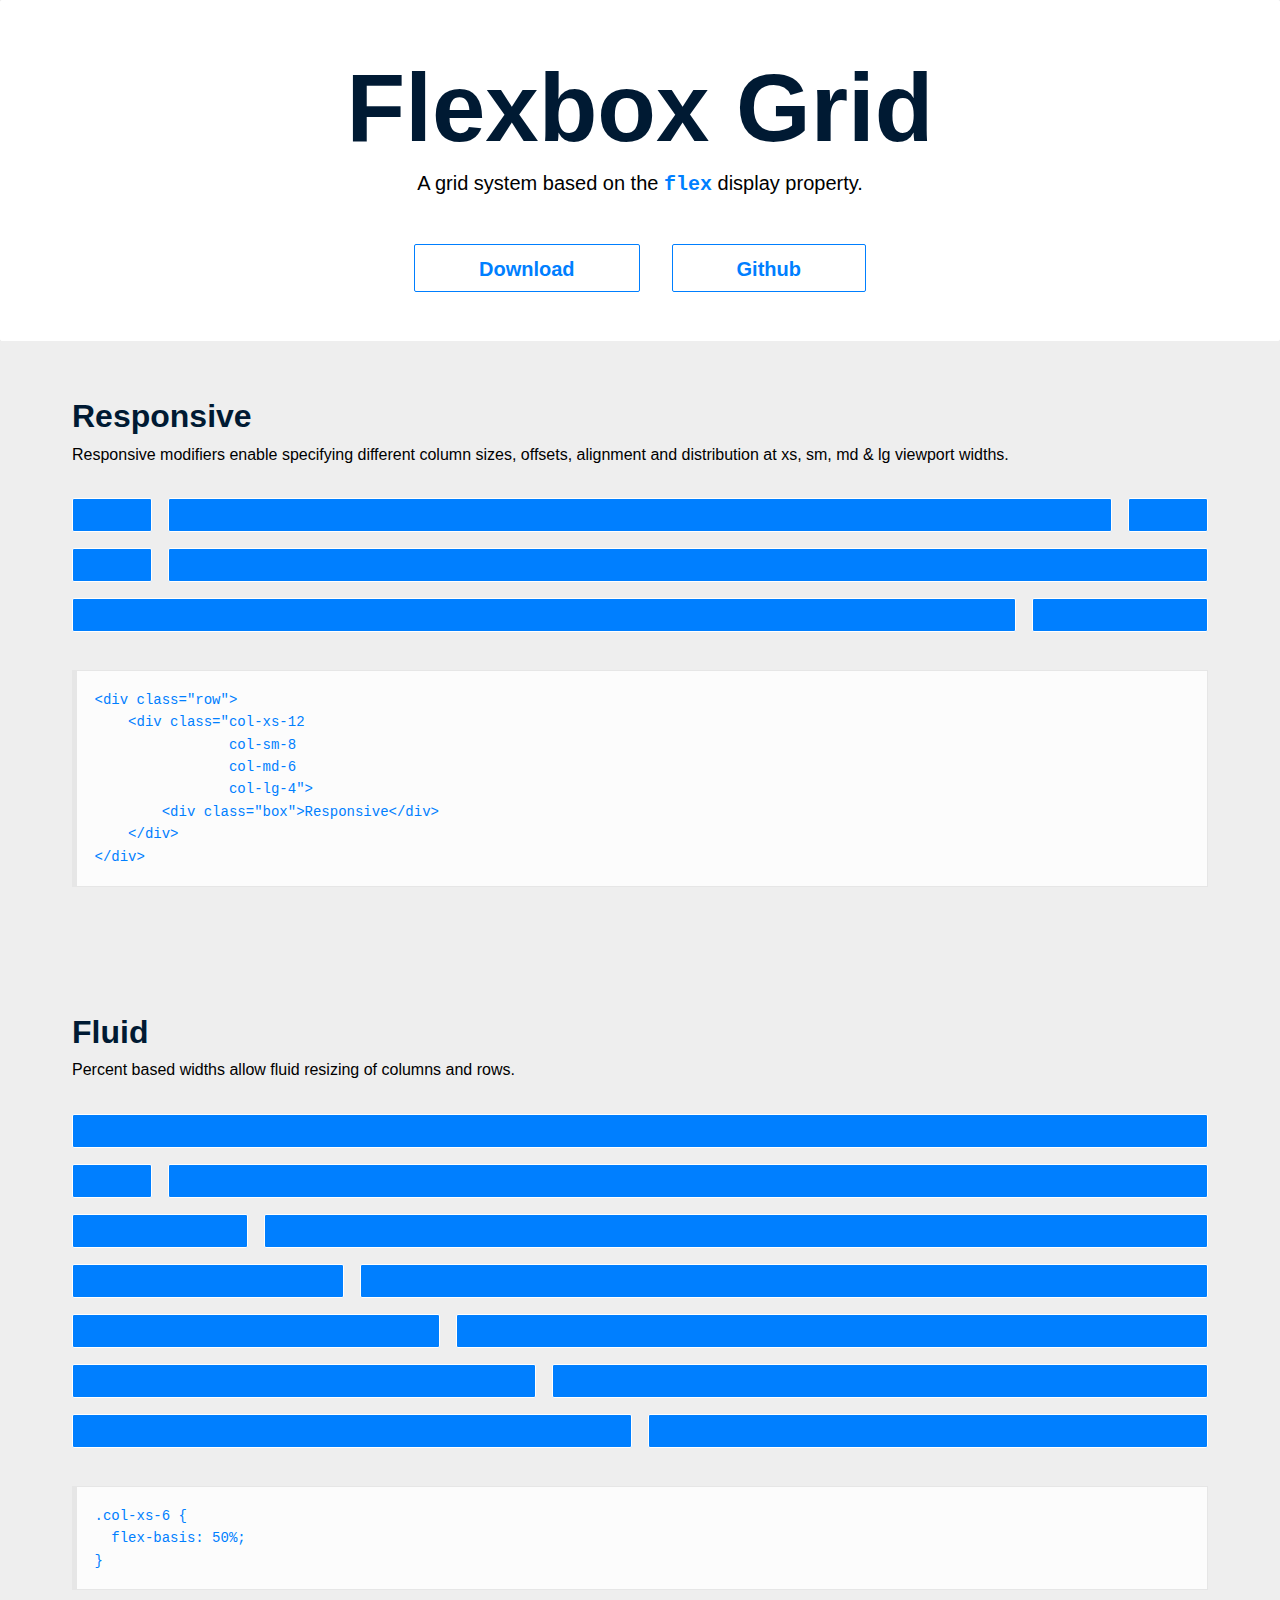
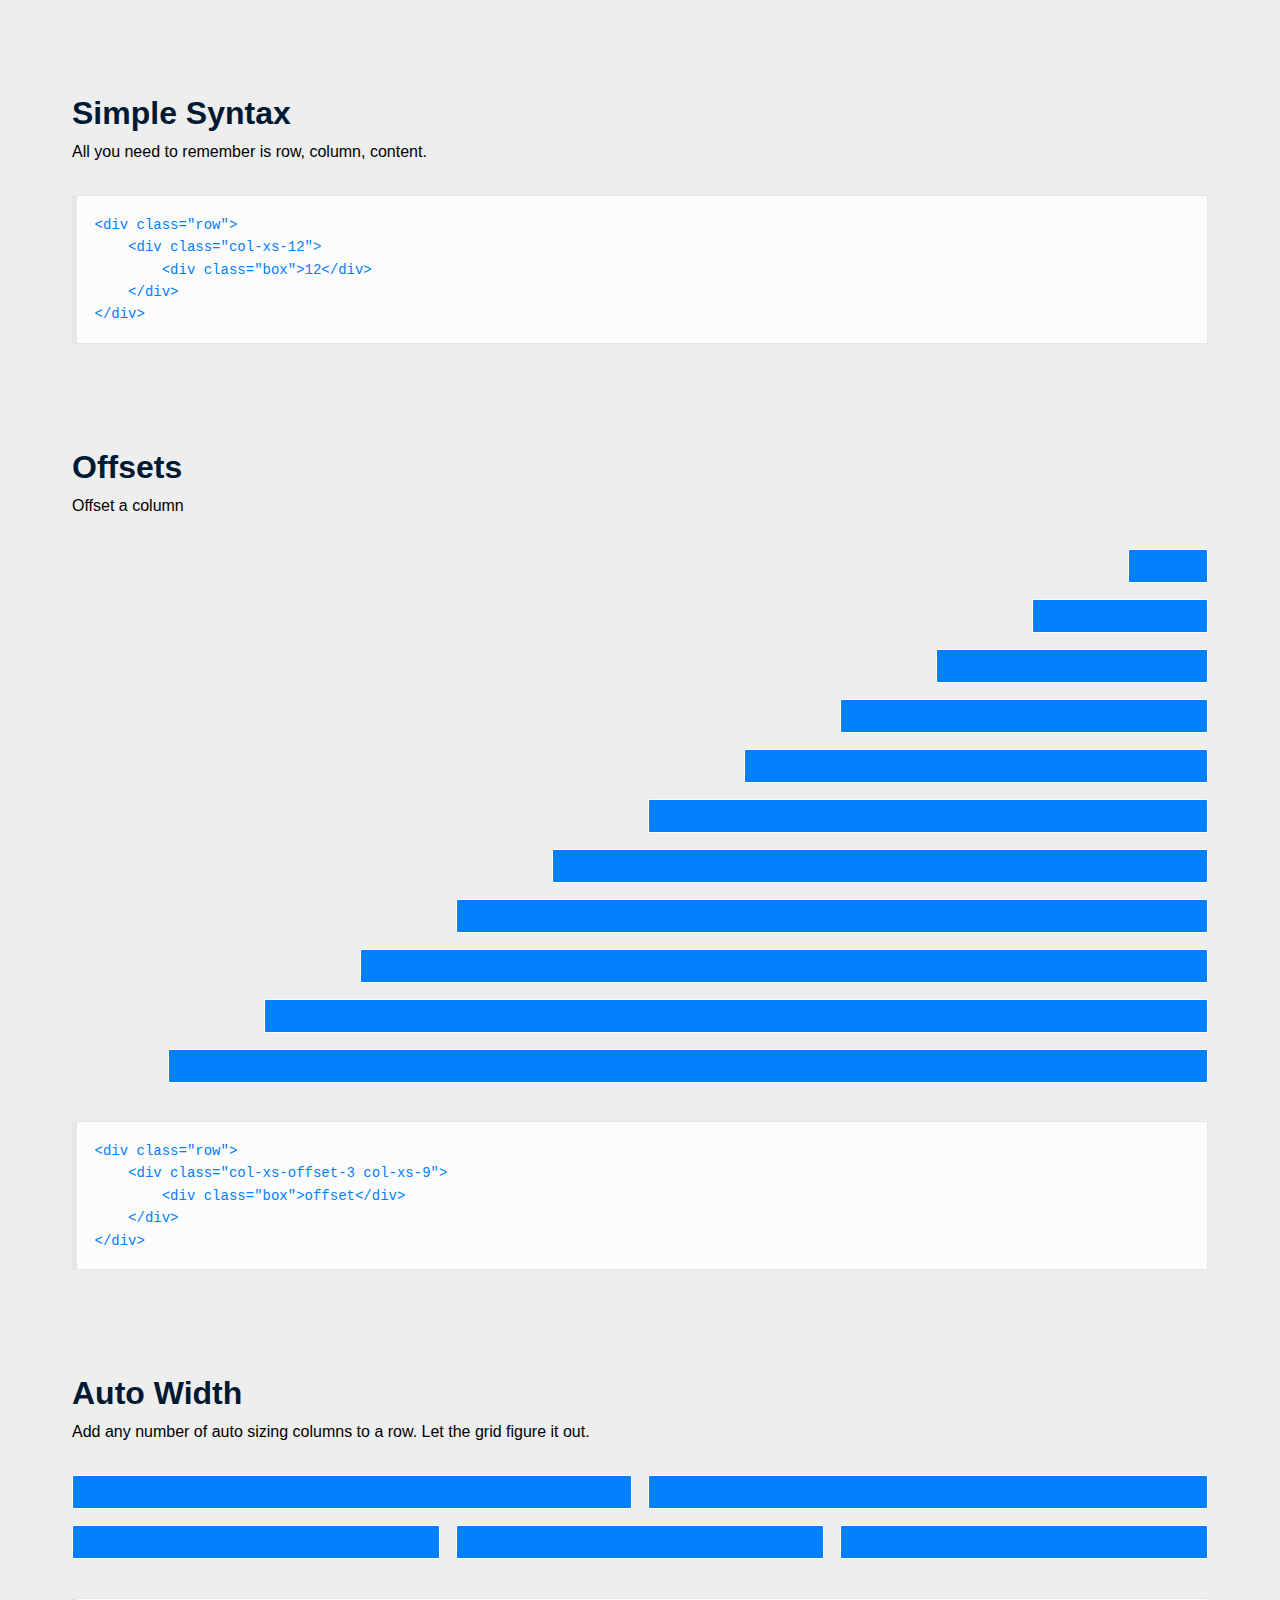
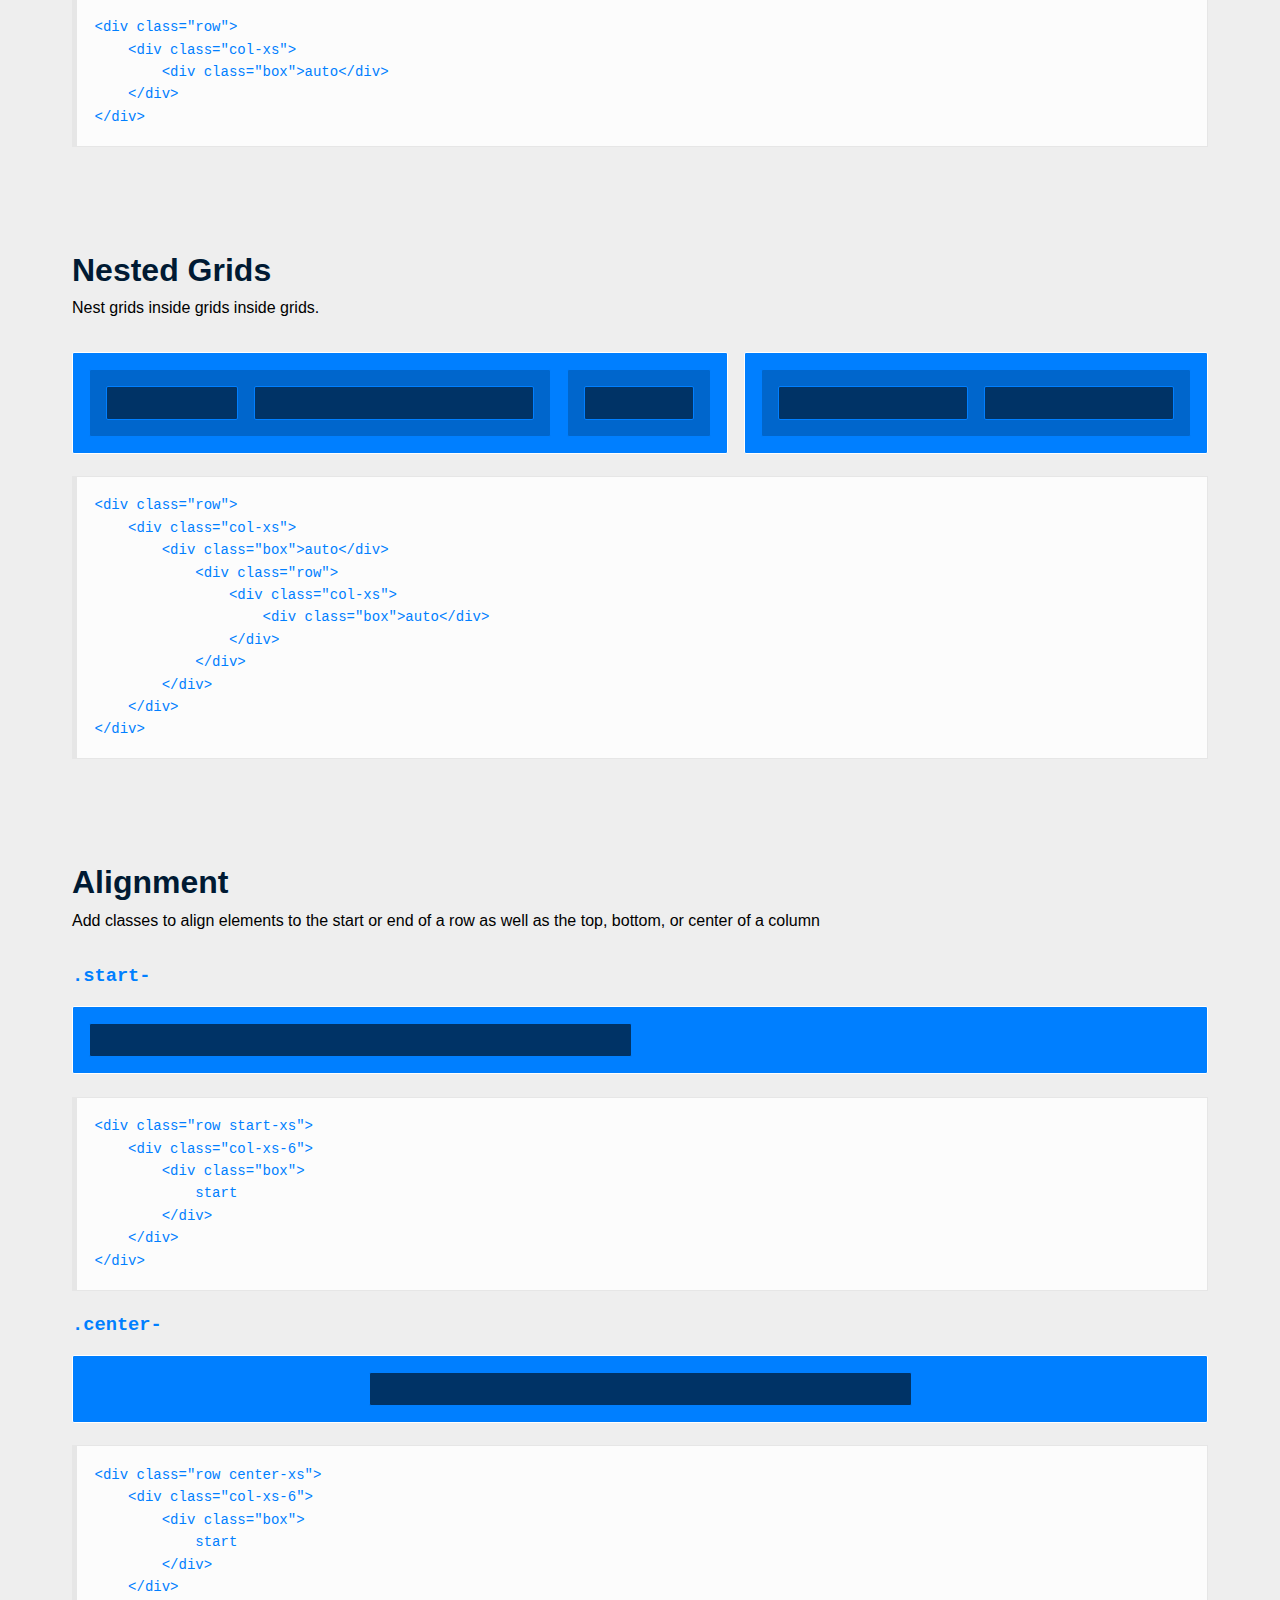
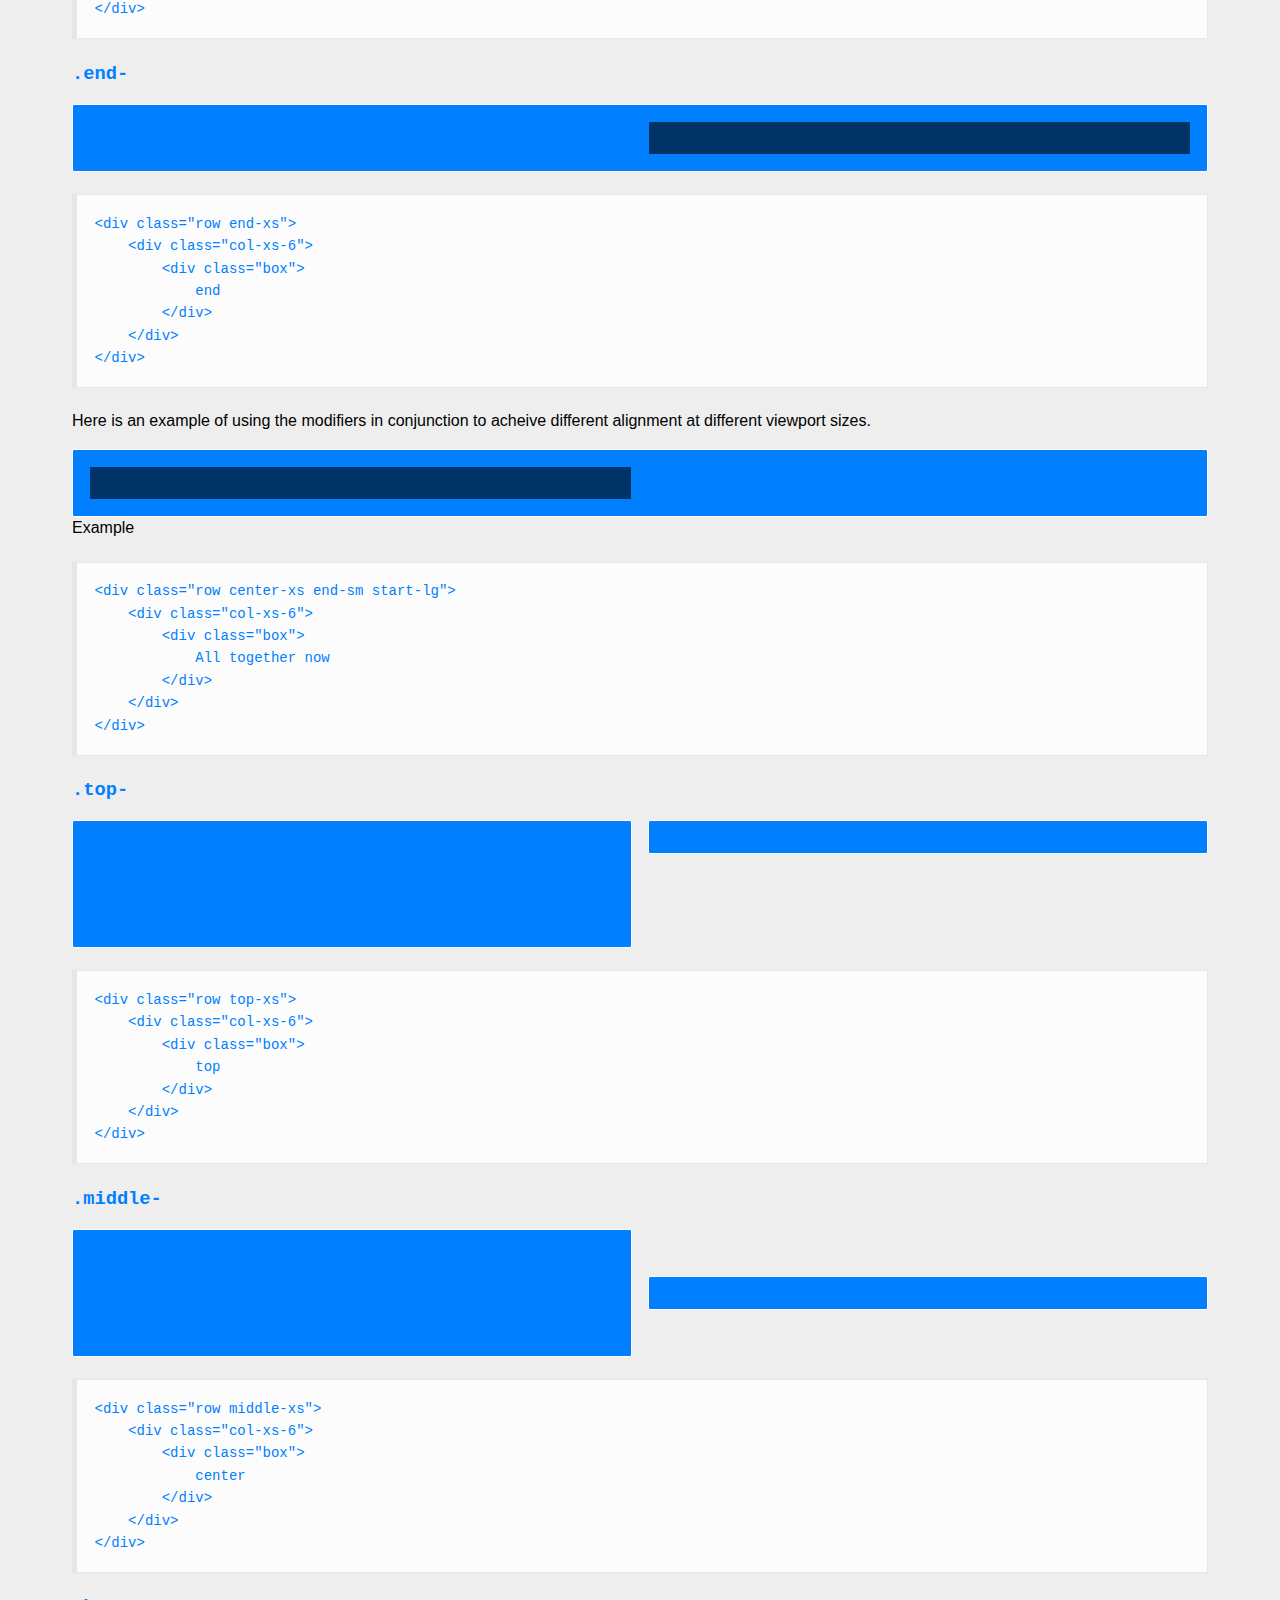
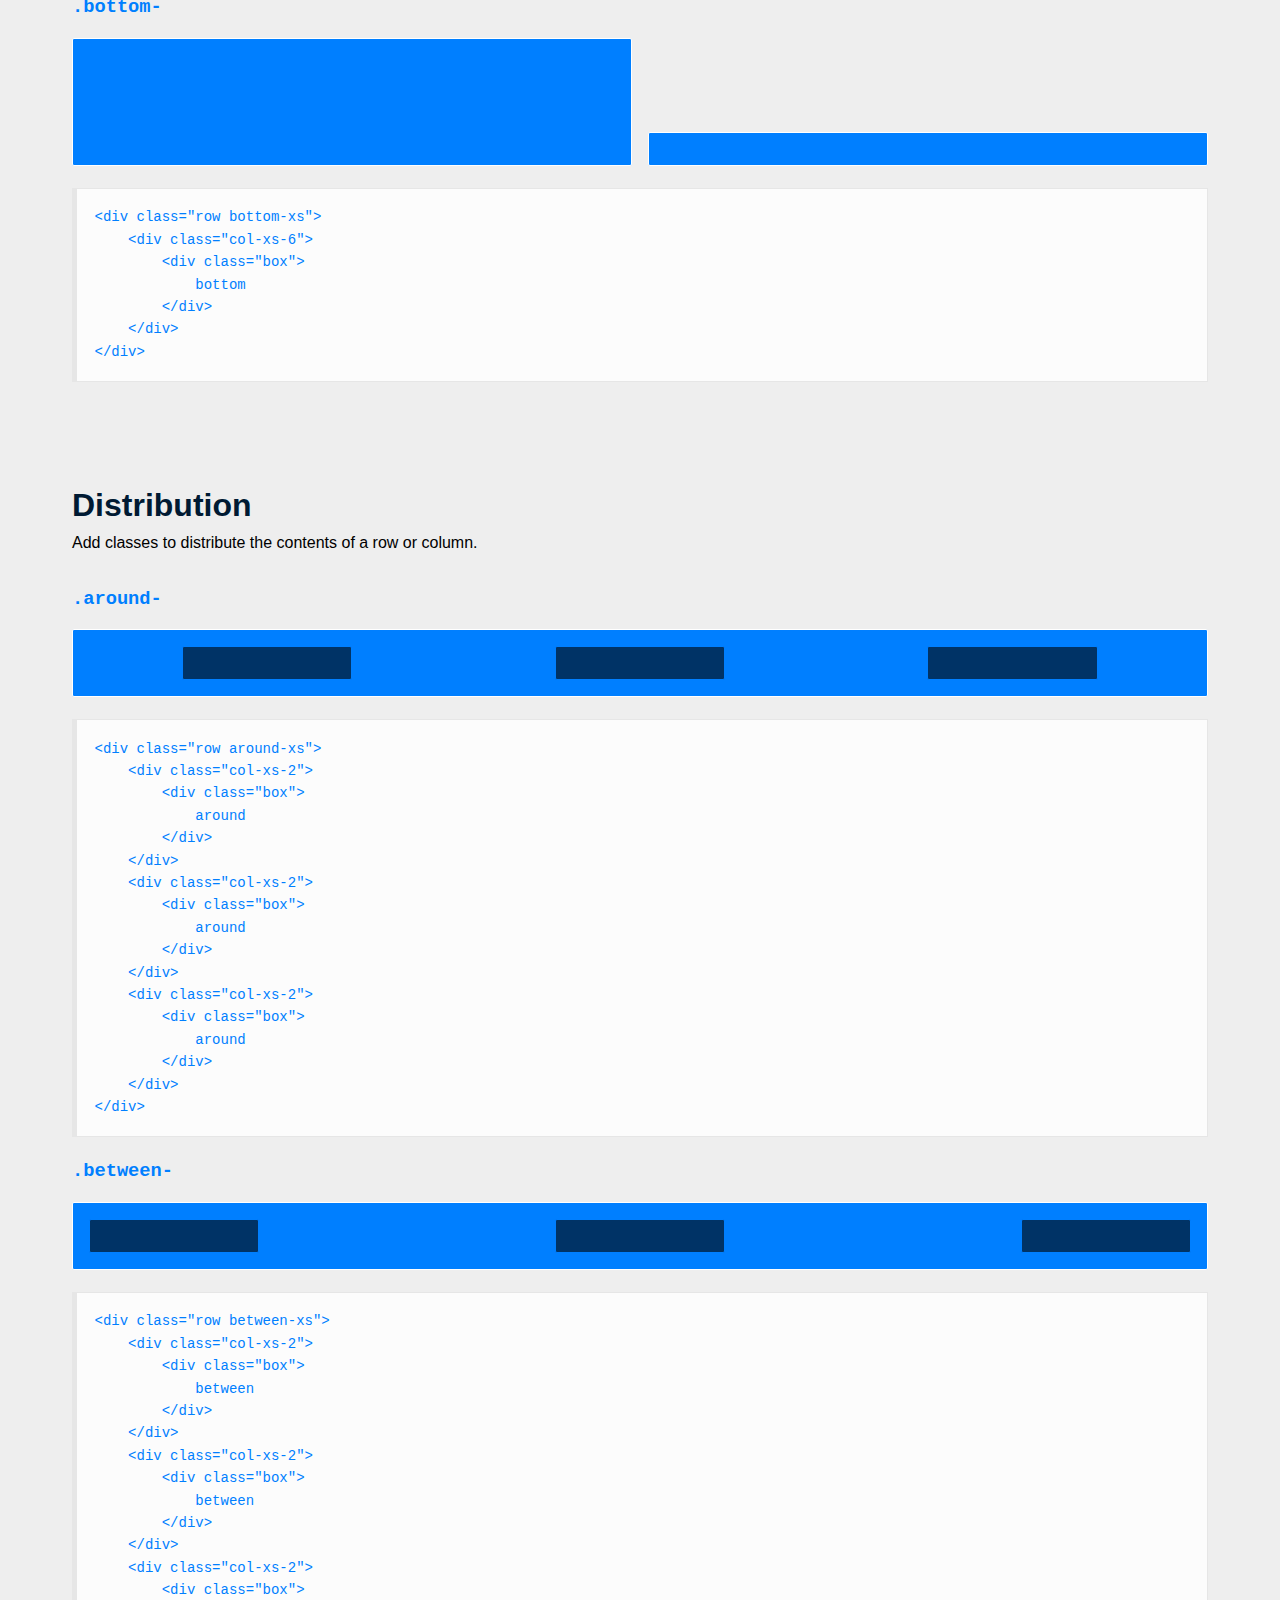
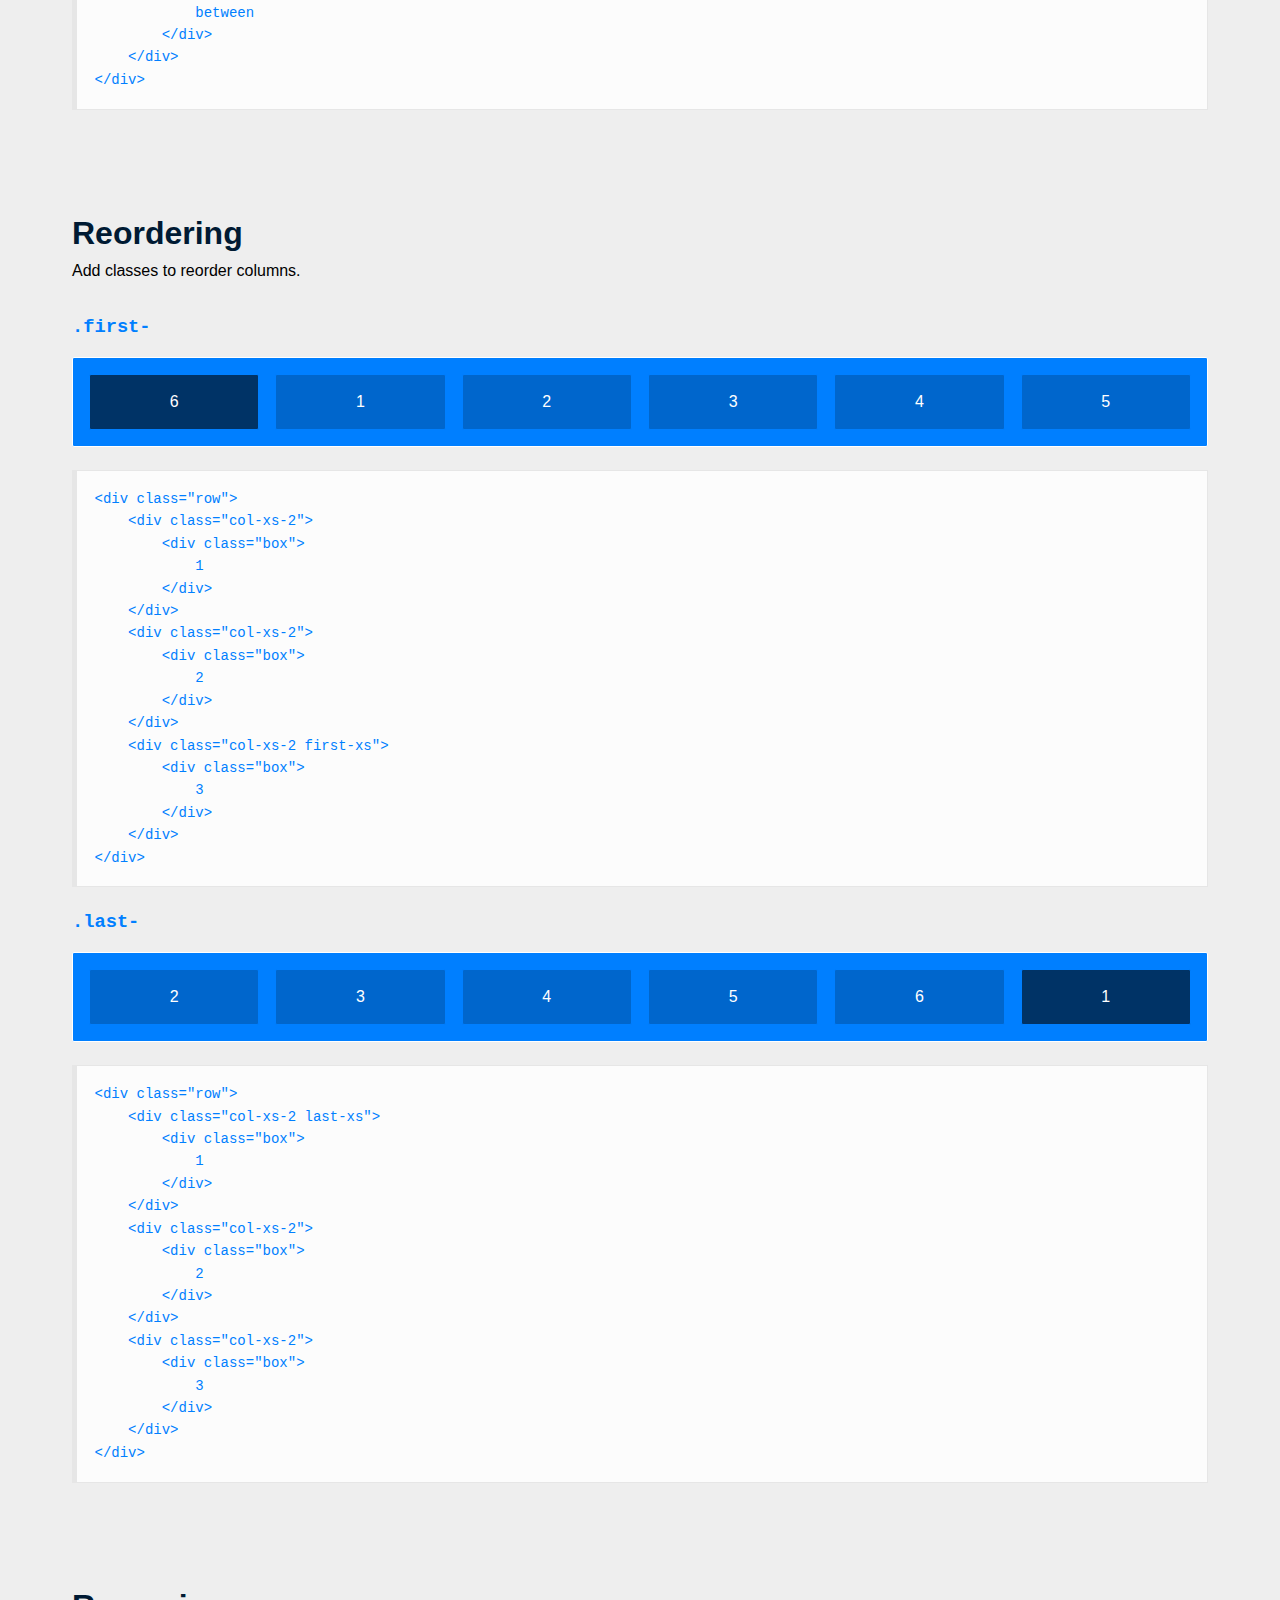
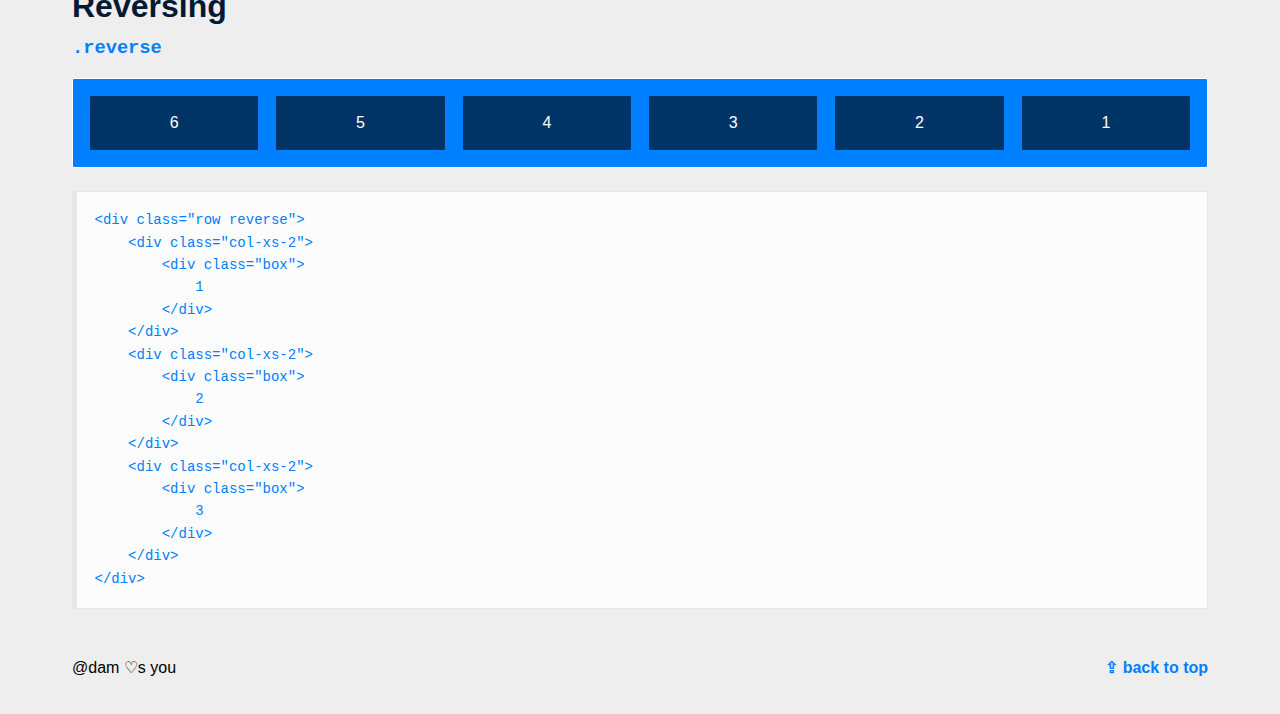
<file: libraries/flexboxgrid-6.2.0/index.html>
<!DOCTYPE HTML><html><head><meta charset="utf-8"><meta http-equiv="X-UA-Compatible" content="IE=edge"><title>Flexbox Grid</title><meta name="viewport" content="width=device-width, initial-scale=1"><style>/*! normalize.css v2.1.3 | MIT License | git.io/normalize */article,aside,details,figcaption,figure,footer,header,hgroup,main,nav,section,summary{display:block}audio,canvas,video{display:inline-block}audio:not([controls]){display:none;height:0}[hidden],template{display:none}html{font-family:sans-serif;-ms-text-size-adjust:100%;-webkit-text-size-adjust:100%}a{background:0 0}a:focus{outline:thin dotted}a:active,a:hover{outline:0}h1{font-size:2em;margin:.67em 0}abbr[title]{border-bottom:1px dotted}b,strong{font-weight:700}dfn{font-style:italic}hr{-moz-box-sizing:content-box;box-sizing:content-box;height:0}mark{background:#ff0;color:#000}code,kbd,pre,samp{font-family:monospace,serif;font-size:1em}q{quotes:"\201C" "\201D" "\2018" "\2019"}small{font-size:80%}sub,sup{font-size:75%;line-height:0;position:relative;vertical-align:baseline}sup{top:-.5em}sub{bottom:-.25em}img{border:0}svg:not(:root){overflow:hidden}figure{margin:0}fieldset{border:1px solid silver;margin:0 2px;padding:.35em .625em .75em}legend{border:0;padding:0}button,input,select,textarea{font-family:inherit;font-size:100%;margin:0}button,input{line-height:normal}button,select{text-transform:none}button,html input[type=button],input[type=reset],input[type=submit]{-webkit-appearance:button;cursor:pointer}button[disabled],html input[disabled]{cursor:default}input[type=checkbox],input[type=radio]{box-sizing:border-box;padding:0}input[type=search]{-webkit-appearance:textfield;-moz-box-sizing:content-box;-webkit-box-sizing:content-box;box-sizing:content-box}input[type=search]::-webkit-search-cancel-button,input[type=search]::-webkit-search-decoration{-webkit-appearance:none}button::-moz-focus-inner,input::-moz-focus-inner{border:0;padding:0}textarea{overflow:auto;vertical-align:top}table{border-collapse:collapse;border-spacing:0}body{box-sizing:border-box;padding:0;margin:0;font-size:18px;font-family:HelveticaNeue-Light,"Helvetica Neue Light","Helvetica Neue",Helvetica,Arial,"Lucida Grande",sans-serif;font-weight:400;background:#EEE;line-height:1.4rem}h1,h2,h3,h4,h5,h6{font-family:Gibson,HelveticaNeue-Light,"Helvetica Neue Light","Helvetica Neue",Helvetica,Arial,"Lucida Grande",sans-serif;color:#001A33}h2{font-size:2rem;margin:1rem 0}:focus{outline-color:transparent;outline-style:none}h2+p{margin:0 0 2rem}a{text-decoration:none;color:#007FFF;padding:0 0 .2rem;font-weight:700}a:hover{color:#007FFF}pre{overflow-x:auto;padding:1.25em;border:1px solid #e6e6e6;border-left-width:5px;margin:1.6em 0;font-size:.875em;background:#fcfcfc;white-space:pre;word-wrap:normal}code{color:#007FFF}.layout{display:flex;min-height:100vh;flex-direction:column}.page-nav{box-sizing:border-box;position:fixed;padding:.5rem;width:100%;background:0 0}.page{z-index:0;background:#EEE}.wrap{box-sizing:border-box;max-width:1200px;margin:0 auto}.page-section{padding-top:3rem;margin-bottom:3rem}.page-features{width:100%;background:#001a33;overflow:scroll}.menu-button{position:fixed;top:.75rem;right:.75rem;z-index:1;box-sizing:border-box;padding:.45rem;height:3rem;width:3rem;background:#FFF;border:1px solid transparent;user-select:none}.menu-button:hover{border:1px solid #007FFF;border-radius:2px}.menu-button:active{background:#EEE;border:1px solid transparent}.open{transform:translate3d(-15rem,0,0)}.menu-button-icon{width:2rem;height:2rem}.hero{box-sizing:border-box;padding:2rem;background:#FFF;border:1px solid #FFF;border-radius:2px}.hero-headline{font-size:3rem;white-space:nowrap;margin-bottom:0}.hero-copy{font-size:1rem;margin-bottom:0;padding:0 2rem;text-align:center}.slide-menu{display:block;position:fixed;overflow:auto;top:0;right:0;bottom:0;height:100%;width:250px}.menu{box-sizing:border-box;padding-bottom:5rem;background:#001a33}.menu-header{box-sizing:border-box;padding:3rem 3rem 0;color:#eee}.menu-list{margin:0;padding:0;list-style:none}.menu-list-item{height:3rem;line-height:3rem;font-size:1rem;color:#007FFF;background:0 0;transition:all .2s ease-in}.menu-link{box-sizing:border-box;padding-left:3rem;display:block;color:#007FFF;transition:color .2s ease-in}.menu-link:hover{color:#3298ff;border-bottom:0}.link-top{align-self:flex-end}.button{position:relative;display:inline-block;box-sizing:border-box;min-width:11rem;padding:0 4rem;margin:1rem;height:3rem;line-height:3rem;border:1px solid #007FFF;border-radius:2px;color:#007FFF;font-size:1.25rem;transition:background-color,.15s}.button:hover{background:#39F;border-color:#39F;color:#FFF;text-shadow:0 1px #007FFF}.button:active{background:#007FFF;color:#FFF;border-top:2px solid #06C}.box,.box-first,.box-large,.box-nested,.box-row{position:relative;box-sizing:border-box;min-height:1rem;margin-bottom:0;background:#007FFF;border:1px solid #FFF;border-radius:2px;overflow:hidden;text-align:center;color:#fff}.box-row{margin-bottom:1rem}.box-first{background:#06C;border-color:#007FFF}.box-nested{background:#036;border-color:#007FFF}.box-large{height:8rem}.box-container{box-sizing:border-box;padding:.5rem}.page-footer{box-sizing:border-box;padding-bottom:3rem}.tag{color:#000;font-weight:400}.end{text-align:end}.invisible-xs{display:none;visibility:hidden}.visible-xs{display:block;visibility:visible}@media only screen and (min-width:48rem){body{font-size:16px}.slide-menu{width:25%}.open{transform:translate3d(0,0,0)}.hero-headline{font-size:6rem;margin-bottom:2rem}.hero-copy{font-size:1.25rem;margin-bottom:2rem}.box,.box-first,.box-large,.box-nested,.box-row{padding:1rem}.invisible-md{display:none;visibility:hidden}.visible-md{display:block;visibility:visible}}.container-fluid{margin-right:auto;margin-left:auto;padding-right:2rem;padding-left:2rem}.row{box-sizing:border-box;display:-webkit-flex;display:-ms-flexbox;display:flex;-webkit-flex:0 1 auto;-ms-flex:0 1 auto;flex:0 1 auto;-webkit-flex-direction:row;-ms-flex-direction:row;flex-direction:row;-webkit-flex-wrap:wrap;-ms-flex-wrap:wrap;flex-wrap:wrap;margin-right:-.5rem;margin-left:-.5rem}.row.reverse{-webkit-flex-direction:row-reverse;-ms-flex-direction:row-reverse;flex-direction:row-reverse}.col.reverse{-webkit-flex-direction:column-reverse;-ms-flex-direction:column-reverse;flex-direction:column-reverse}.col-xs,.col-xs-1,.col-xs-10,.col-xs-11,.col-xs-12,.col-xs-2,.col-xs-3,.col-xs-4,.col-xs-5,.col-xs-6,.col-xs-7,.col-xs-8,.col-xs-9,.col-xs-offset-1,.col-xs-offset-10,.col-xs-offset-11,.col-xs-offset-12,.col-xs-offset-2,.col-xs-offset-3,.col-xs-offset-4,.col-xs-offset-5,.col-xs-offset-6,.col-xs-offset-7,.col-xs-offset-8,.col-xs-offset-9{box-sizing:border-box;-webkit-flex:0 0 auto;-ms-flex:0 0 auto;flex:0 0 auto;padding-right:.5rem;padding-left:.5rem}.col-xs{-webkit-flex-grow:1;-ms-flex-positive:1;flex-grow:1;-webkit-flex-basis:0;-ms-flex-preferred-size:0;flex-basis:0;max-width:100%}.col-xs-1{-webkit-flex-basis:8.333%;-ms-flex-preferred-size:8.333%;flex-basis:8.333%;max-width:8.333%}.col-xs-2{-webkit-flex-basis:16.667%;-ms-flex-preferred-size:16.667%;flex-basis:16.667%;max-width:16.667%}.col-xs-3{-webkit-flex-basis:25%;-ms-flex-preferred-size:25%;flex-basis:25%;max-width:25%}.col-xs-4{-webkit-flex-basis:33.333%;-ms-flex-preferred-size:33.333%;flex-basis:33.333%;max-width:33.333%}.col-xs-5{-webkit-flex-basis:41.667%;-ms-flex-preferred-size:41.667%;flex-basis:41.667%;max-width:41.667%}.col-xs-6{-webkit-flex-basis:50%;-ms-flex-preferred-size:50%;flex-basis:50%;max-width:50%}.col-xs-7{-webkit-flex-basis:58.333%;-ms-flex-preferred-size:58.333%;flex-basis:58.333%;max-width:58.333%}.col-xs-8{-webkit-flex-basis:66.667%;-ms-flex-preferred-size:66.667%;flex-basis:66.667%;max-width:66.667%}.col-xs-9{-webkit-flex-basis:75%;-ms-flex-preferred-size:75%;flex-basis:75%;max-width:75%}.col-xs-10{-webkit-flex-basis:83.333%;-ms-flex-preferred-size:83.333%;flex-basis:83.333%;max-width:83.333%}.col-xs-11{-webkit-flex-basis:91.667%;-ms-flex-preferred-size:91.667%;flex-basis:91.667%;max-width:91.667%}.col-xs-12{-webkit-flex-basis:100%;-ms-flex-preferred-size:100%;flex-basis:100%;max-width:100%}.col-xs-offset-1{margin-left:8.333%}.col-xs-offset-2{margin-left:16.667%}.col-xs-offset-3{margin-left:25%}.col-xs-offset-4{margin-left:33.333%}.col-xs-offset-5{margin-left:41.667%}.col-xs-offset-6{margin-left:50%}.col-xs-offset-7{margin-left:58.333%}.col-xs-offset-8{margin-left:66.667%}.col-xs-offset-9{margin-left:75%}.col-xs-offset-10{margin-left:83.333%}.col-xs-offset-11{margin-left:91.667%}.start-xs{-webkit-justify-content:flex-start;-ms-flex-pack:start;justify-content:flex-start;text-align:start}.center-xs{-webkit-justify-content:center;-ms-flex-pack:center;justify-content:center;text-align:center}.end-xs{-webkit-justify-content:flex-end;-ms-flex-pack:end;justify-content:flex-end;text-align:end}.top-xs{-webkit-align-items:flex-start;-ms-flex-align:start;align-items:flex-start}.middle-xs{-webkit-align-items:center;-ms-flex-align:center;align-items:center}.bottom-xs{-webkit-align-items:flex-end;-ms-flex-align:end;align-items:flex-end}.around-xs{-webkit-justify-content:space-around;-ms-flex-pack:distribute;justify-content:space-around}.between-xs{-webkit-justify-content:space-between;-ms-flex-pack:justify;justify-content:space-between}.first-xs{-webkit-order:-1;-ms-flex-order:-1;order:-1}.last-xs{-webkit-order:1;-ms-flex-order:1;order:1}@media only screen and (min-width:48em){.container{width:46rem}.col-sm,.col-sm-1,.col-sm-10,.col-sm-11,.col-sm-12,.col-sm-2,.col-sm-3,.col-sm-4,.col-sm-5,.col-sm-6,.col-sm-7,.col-sm-8,.col-sm-9,.col-sm-offset-1,.col-sm-offset-10,.col-sm-offset-11,.col-sm-offset-12,.col-sm-offset-2,.col-sm-offset-3,.col-sm-offset-4,.col-sm-offset-5,.col-sm-offset-6,.col-sm-offset-7,.col-sm-offset-8,.col-sm-offset-9{box-sizing:border-box;-webkit-flex:0 0 auto;-ms-flex:0 0 auto;flex:0 0 auto;padding-right:.5rem;padding-left:.5rem}.col-sm{-webkit-flex-grow:1;-ms-flex-positive:1;flex-grow:1;-webkit-flex-basis:0;-ms-flex-preferred-size:0;flex-basis:0;max-width:100%}.col-sm-1{-webkit-flex-basis:8.333%;-ms-flex-preferred-size:8.333%;flex-basis:8.333%;max-width:8.333%}.col-sm-2{-webkit-flex-basis:16.667%;-ms-flex-preferred-size:16.667%;flex-basis:16.667%;max-width:16.667%}.col-sm-3{-webkit-flex-basis:25%;-ms-flex-preferred-size:25%;flex-basis:25%;max-width:25%}.col-sm-4{-webkit-flex-basis:33.333%;-ms-flex-preferred-size:33.333%;flex-basis:33.333%;max-width:33.333%}.col-sm-5{-webkit-flex-basis:41.667%;-ms-flex-preferred-size:41.667%;flex-basis:41.667%;max-width:41.667%}.col-sm-6{-webkit-flex-basis:50%;-ms-flex-preferred-size:50%;flex-basis:50%;max-width:50%}.col-sm-7{-webkit-flex-basis:58.333%;-ms-flex-preferred-size:58.333%;flex-basis:58.333%;max-width:58.333%}.col-sm-8{-webkit-flex-basis:66.667%;-ms-flex-preferred-size:66.667%;flex-basis:66.667%;max-width:66.667%}.col-sm-9{-webkit-flex-basis:75%;-ms-flex-preferred-size:75%;flex-basis:75%;max-width:75%}.col-sm-10{-webkit-flex-basis:83.333%;-ms-flex-preferred-size:83.333%;flex-basis:83.333%;max-width:83.333%}.col-sm-11{-webkit-flex-basis:91.667%;-ms-flex-preferred-size:91.667%;flex-basis:91.667%;max-width:91.667%}.col-sm-12{-webkit-flex-basis:100%;-ms-flex-preferred-size:100%;flex-basis:100%;max-width:100%}.col-sm-offset-1{margin-left:8.333%}.col-sm-offset-2{margin-left:16.667%}.col-sm-offset-3{margin-left:25%}.col-sm-offset-4{margin-left:33.333%}.col-sm-offset-5{margin-left:41.667%}.col-sm-offset-6{margin-left:50%}.col-sm-offset-7{margin-left:58.333%}.col-sm-offset-8{margin-left:66.667%}.col-sm-offset-9{margin-left:75%}.col-sm-offset-10{margin-left:83.333%}.col-sm-offset-11{margin-left:91.667%}.start-sm{-webkit-justify-content:flex-start;-ms-flex-pack:start;justify-content:flex-start;text-align:start}.center-sm{-webkit-justify-content:center;-ms-flex-pack:center;justify-content:center;text-align:center}.end-sm{-webkit-justify-content:flex-end;-ms-flex-pack:end;justify-content:flex-end;text-align:end}.top-sm{-webkit-align-items:flex-start;-ms-flex-align:start;align-items:flex-start}.middle-sm{-webkit-align-items:center;-ms-flex-align:center;align-items:center}.bottom-sm{-webkit-align-items:flex-end;-ms-flex-align:end;align-items:flex-end}.around-sm{-webkit-justify-content:space-around;-ms-flex-pack:distribute;justify-content:space-around}.between-sm{-webkit-justify-content:space-between;-ms-flex-pack:justify;justify-content:space-between}.first-sm{-webkit-order:-1;-ms-flex-order:-1;order:-1}.last-sm{-webkit-order:1;-ms-flex-order:1;order:1}}@media only screen and (min-width:62em){.container{width:61rem}.col-md,.col-md-1,.col-md-10,.col-md-11,.col-md-12,.col-md-2,.col-md-3,.col-md-4,.col-md-5,.col-md-6,.col-md-7,.col-md-8,.col-md-9,.col-md-offset-1,.col-md-offset-10,.col-md-offset-11,.col-md-offset-12,.col-md-offset-2,.col-md-offset-3,.col-md-offset-4,.col-md-offset-5,.col-md-offset-6,.col-md-offset-7,.col-md-offset-8,.col-md-offset-9{box-sizing:border-box;-webkit-flex:0 0 auto;-ms-flex:0 0 auto;flex:0 0 auto;padding-right:.5rem;padding-left:.5rem}.col-md{-webkit-flex-grow:1;-ms-flex-positive:1;flex-grow:1;-webkit-flex-basis:0;-ms-flex-preferred-size:0;flex-basis:0;max-width:100%}.col-md-1{-webkit-flex-basis:8.333%;-ms-flex-preferred-size:8.333%;flex-basis:8.333%;max-width:8.333%}.col-md-2{-webkit-flex-basis:16.667%;-ms-flex-preferred-size:16.667%;flex-basis:16.667%;max-width:16.667%}.col-md-3{-webkit-flex-basis:25%;-ms-flex-preferred-size:25%;flex-basis:25%;max-width:25%}.col-md-4{-webkit-flex-basis:33.333%;-ms-flex-preferred-size:33.333%;flex-basis:33.333%;max-width:33.333%}.col-md-5{-webkit-flex-basis:41.667%;-ms-flex-preferred-size:41.667%;flex-basis:41.667%;max-width:41.667%}.col-md-6{-webkit-flex-basis:50%;-ms-flex-preferred-size:50%;flex-basis:50%;max-width:50%}.col-md-7{-webkit-flex-basis:58.333%;-ms-flex-preferred-size:58.333%;flex-basis:58.333%;max-width:58.333%}.col-md-8{-webkit-flex-basis:66.667%;-ms-flex-preferred-size:66.667%;flex-basis:66.667%;max-width:66.667%}.col-md-9{-webkit-flex-basis:75%;-ms-flex-preferred-size:75%;flex-basis:75%;max-width:75%}.col-md-10{-webkit-flex-basis:83.333%;-ms-flex-preferred-size:83.333%;flex-basis:83.333%;max-width:83.333%}.col-md-11{-webkit-flex-basis:91.667%;-ms-flex-preferred-size:91.667%;flex-basis:91.667%;max-width:91.667%}.col-md-12{-webkit-flex-basis:100%;-ms-flex-preferred-size:100%;flex-basis:100%;max-width:100%}.col-md-offset-1{margin-left:8.333%}.col-md-offset-2{margin-left:16.667%}.col-md-offset-3{margin-left:25%}.col-md-offset-4{margin-left:33.333%}.col-md-offset-5{margin-left:41.667%}.col-md-offset-6{margin-left:50%}.col-md-offset-7{margin-left:58.333%}.col-md-offset-8{margin-left:66.667%}.col-md-offset-9{margin-left:75%}.col-md-offset-10{margin-left:83.333%}.col-md-offset-11{margin-left:91.667%}.start-md{-webkit-justify-content:flex-start;-ms-flex-pack:start;justify-content:flex-start;text-align:start}.center-md{-webkit-justify-content:center;-ms-flex-pack:center;justify-content:center;text-align:center}.end-md{-webkit-justify-content:flex-end;-ms-flex-pack:end;justify-content:flex-end;text-align:end}.top-md{-webkit-align-items:flex-start;-ms-flex-align:start;align-items:flex-start}.middle-md{-webkit-align-items:center;-ms-flex-align:center;align-items:center}.bottom-md{-webkit-align-items:flex-end;-ms-flex-align:end;align-items:flex-end}.around-md{-webkit-justify-content:space-around;-ms-flex-pack:distribute;justify-content:space-around}.between-md{-webkit-justify-content:space-between;-ms-flex-pack:justify;justify-content:space-between}.first-md{-webkit-order:-1;-ms-flex-order:-1;order:-1}.last-md{-webkit-order:1;-ms-flex-order:1;order:1}}@media only screen and (min-width:75em){.container{width:71rem}.col-lg,.col-lg-1,.col-lg-10,.col-lg-11,.col-lg-12,.col-lg-2,.col-lg-3,.col-lg-4,.col-lg-5,.col-lg-6,.col-lg-7,.col-lg-8,.col-lg-9,.col-lg-offset-1,.col-lg-offset-10,.col-lg-offset-11,.col-lg-offset-12,.col-lg-offset-2,.col-lg-offset-3,.col-lg-offset-4,.col-lg-offset-5,.col-lg-offset-6,.col-lg-offset-7,.col-lg-offset-8,.col-lg-offset-9{box-sizing:border-box;-webkit-flex:0 0 auto;-ms-flex:0 0 auto;flex:0 0 auto;padding-right:.5rem;padding-left:.5rem}.col-lg{-webkit-flex-grow:1;-ms-flex-positive:1;flex-grow:1;-webkit-flex-basis:0;-ms-flex-preferred-size:0;flex-basis:0;max-width:100%}.col-lg-1{-webkit-flex-basis:8.333%;-ms-flex-preferred-size:8.333%;flex-basis:8.333%;max-width:8.333%}.col-lg-2{-webkit-flex-basis:16.667%;-ms-flex-preferred-size:16.667%;flex-basis:16.667%;max-width:16.667%}.col-lg-3{-webkit-flex-basis:25%;-ms-flex-preferred-size:25%;flex-basis:25%;max-width:25%}.col-lg-4{-webkit-flex-basis:33.333%;-ms-flex-preferred-size:33.333%;flex-basis:33.333%;max-width:33.333%}.col-lg-5{-webkit-flex-basis:41.667%;-ms-flex-preferred-size:41.667%;flex-basis:41.667%;max-width:41.667%}.col-lg-6{-webkit-flex-basis:50%;-ms-flex-preferred-size:50%;flex-basis:50%;max-width:50%}.col-lg-7{-webkit-flex-basis:58.333%;-ms-flex-preferred-size:58.333%;flex-basis:58.333%;max-width:58.333%}.col-lg-8{-webkit-flex-basis:66.667%;-ms-flex-preferred-size:66.667%;flex-basis:66.667%;max-width:66.667%}.col-lg-9{-webkit-flex-basis:75%;-ms-flex-preferred-size:75%;flex-basis:75%;max-width:75%}.col-lg-10{-webkit-flex-basis:83.333%;-ms-flex-preferred-size:83.333%;flex-basis:83.333%;max-width:83.333%}.col-lg-11{-webkit-flex-basis:91.667%;-ms-flex-preferred-size:91.667%;flex-basis:91.667%;max-width:91.667%}.col-lg-12{-webkit-flex-basis:100%;-ms-flex-preferred-size:100%;flex-basis:100%;max-width:100%}.col-lg-offset-1{margin-left:8.333%}.col-lg-offset-2{margin-left:16.667%}.col-lg-offset-3{margin-left:25%}.col-lg-offset-4{margin-left:33.333%}.col-lg-offset-5{margin-left:41.667%}.col-lg-offset-6{margin-left:50%}.col-lg-offset-7{margin-left:58.333%}.col-lg-offset-8{margin-left:66.667%}.col-lg-offset-9{margin-left:75%}.col-lg-offset-10{margin-left:83.333%}.col-lg-offset-11{margin-left:91.667%}.start-lg{-webkit-justify-content:flex-start;-ms-flex-pack:start;justify-content:flex-start;text-align:start}.center-lg{-webkit-justify-content:center;-ms-flex-pack:center;justify-content:center;text-align:center}.end-lg{-webkit-justify-content:flex-end;-ms-flex-pack:end;justify-content:flex-end;text-align:end}.top-lg{-webkit-align-items:flex-start;-ms-flex-align:start;align-items:flex-start}.middle-lg{-webkit-align-items:center;-ms-flex-align:center;align-items:center}.bottom-lg{-webkit-align-items:flex-end;-ms-flex-align:end;align-items:flex-end}.around-lg{-webkit-justify-content:space-around;-ms-flex-pack:distribute;justify-content:space-around}.between-lg{-webkit-justify-content:space-between;-ms-flex-pack:justify;justify-content:space-between}.first-lg{-webkit-order:-1;-ms-flex-order:-1;order:-1}.last-lg{-webkit-order:1;-ms-flex-order:1;order:1}}</style><script>function loadCSS( href, before, media, callback ){
            "use strict";
            var ss = window.document.createElement( "link" );
            var ref = before || window.document.getElementsByTagName( "script" )[ 0 ];
            var sheets = window.document.styleSheets;
            ss.rel = "stylesheet";
            ss.href = href;
            ss.media = "only x";
            ref.parentNode.insertBefore( ss, ref );
            ss.onloadcssdefined = function( cb ){
              var defined;
              for( var i = 0; i < sheets.length; i++ ){
                if( sheets[ i ].href && sheets[ i ].href.indexOf( href ) > -1 ){
                  defined = true;
                }
              }
              if( defined ){
                cb();
              } else {
                setTimeout(function() {
                  ss.onloadcssdefined( cb );
                });
              }
            };
            ss.onloadcssdefined(function() {
              ss.media = media || "all";
            });
            return ss;
          }
          loadCSS( "//kristoferjoseph.com/font/bold.css" );</script><noscript><link href="//kristoferjoseph.com/font/bold.css" rel="stylesheet"></noscript></head><body class="layout"><div class="page js-page"><header class="hero"><div class="row center-xs"><h1 class="hero-headline">Flexbox Grid</h1></div><div class="row center-xs"><p class="hero-copy">A grid system based on the <a href="http://caniuse.com/#search=flexbox"><code class="inline-anchor">flex</code></a> display property.</p></div><div class="row center-xs"><a class="button invisible-xs visible-md" href="https://github.com/kristoferjoseph/flexboxgrid/archive/v6.2.1.zip">Download</a> <a class="button" href="https://github.com/kristoferjoseph/flexboxgrid">Github</a></div></header><div class="wrap container-fluid"><a name="responsive"></a><section class="page-section"><h2>Responsive</h2><p>Responsive modifiers enable specifying different column sizes, offsets, alignment and distribution at xs, sm, md &amp; lg viewport widths.</p><div class="row"><div class="col-xs-12 col-sm-3 col-md-2 col-lg-1"><div class="box-row"></div></div><div class="col-xs-6 col-sm-6 col-md-8 col-lg-10"><div class="box-row"></div></div><div class="col-xs-6 col-sm-3 col-md-2 col-lg-1"><div class="box-row"></div></div></div><div class="row"><div class="col-xs-12 col-sm-3 col-md-2 col-lg-1"><div class="box-row"></div></div><div class="col-xs-12 col-sm-9 col-md-10 col-lg-11"><div class="box-row"></div></div></div><div class="row"><div class="col-xs-10 col-sm-6 col-md-8 col-lg-10"><div class="box-row"></div></div><div class="col-xs-2 col-sm-6 col-md-4 col-lg-2"><div class="box-row"></div></div></div><pre><code>&lt;div class="row">
    &lt;div class="col-xs-12
                col-sm-8
                col-md-6
                col-lg-4">
        &lt;div class="box">Responsive&lt;/div>
    &lt;/div>
&lt;/div></code></pre></section><a name="fluid"></a><section class="page-section"><br><h2>Fluid</h2><p>Percent based widths allow fluid resizing of columns and rows.</p><div class="row"><div class="col-xs-12"><div class="box-row"></div></div></div><div class="row"><div class="col-xs-1"><div class="box-row"></div></div><div class="col-xs-11"><div class="box-row"></div></div></div><div class="row"><div class="col-xs-2"><div class="box-row"></div></div><div class="col-xs-10"><div class="box-row"></div></div></div><div class="row"><div class="col-xs-3"><div class="box-row"></div></div><div class="col-xs-9"><div class="box-row"></div></div></div><div class="row"><div class="col-xs-4"><div class="box-row"></div></div><div class="col-xs-8"><div class="box-row"></div></div></div><div class="row"><div class="col-xs-5"><div class="box-row"></div></div><div class="col-xs-7"><div class="box-row"></div></div></div><div class="row"><div class="col-xs-6"><div class="box-row"></div></div><div class="col-xs-6"><div class="box-row"></div></div></div><pre><code>.col-xs-6 {
  flex-basis: 50%;
}</code></pre></section><a name="syntax"></a><section class="page-section"><h2>Simple Syntax</h2><p>All you need to remember is row, column, content.</p><pre><code>&lt;div class="row">
    &lt;div class="col-xs-12">
        &lt;div class="box">12&lt;/div>
    &lt;/div>
&lt;/div></code></pre></section><a name="offsets"></a><section class="page-section"><h2>Offsets</h2><p>Offset a column</p><div class="row"><div class="col-xs-offset-11 col-xs-1"><div class="box-row"></div></div></div><div class="row"><div class="col-xs-offset-10 col-xs-2"><div class="box-row"></div></div></div><div class="row"><div class="col-xs-offset-9 col-xs-3"><div class="box-row"></div></div></div><div class="row"><div class="col-xs-offset-8 col-xs-4"><div class="box-row"></div></div></div><div class="row"><div class="col-xs-offset-7 col-xs-5"><div class="box-row"></div></div></div><div class="row"><div class="col-xs-offset-6 col-xs-6"><div class="box-row"></div></div></div><div class="row"><div class="col-xs-offset-5 col-xs-7"><div class="box-row"></div></div></div><div class="row"><div class="col-xs-offset-4 col-xs-8"><div class="box-row"></div></div></div><div class="row"><div class="col-xs-offset-3 col-xs-9"><div class="box-row"></div></div></div><div class="row"><div class="col-xs-offset-2 col-xs-10"><div class="box-row"></div></div></div><div class="row"><div class="col-xs-offset-1 col-xs-11"><div class="box-row"></div></div></div><pre><code>&lt;div class="row">
    &lt;div class="col-xs-offset-3 col-xs-9">
        &lt;div class="box">offset&lt;/div>
    &lt;/div>
&lt;/div></code></pre></section><a name="auto"></a><section class="page-section"><h2>Auto Width</h2><p>Add any number of auto sizing columns to a row. Let the grid figure it out.</p><div class="row"><div class="col-xs"><div class="box-row"></div></div><div class="col-xs"><div class="box-row"></div></div></div><div class="row"><div class="col-xs"><div class="box-row"></div></div><div class="col-xs"><div class="box-row"></div></div><div class="col-xs"><div class="box-row"></div></div></div><pre><code>&lt;div class="row">
    &lt;div class="col-xs">
        &lt;div class="box">auto&lt;/div>
    &lt;/div>
&lt;/div></code></pre></section><a name="nested"></a><section class="page-section"><h2>Nested Grids</h2><p>Nest grids inside grids inside grids.</p><div class="row"><div class="col-xs-7"><div class="box box-container"><div class="row"><div class="col-xs-9"><div class="box-first box-container"><div class="row"><div class="col-xs-4"><div class="box-nested"></div></div><div class="col-xs-8"><div class="box-nested"></div></div></div></div></div><div class="col-xs-3"><div class="box-first box-container"><div class="row"><div class="col-xs"><div class="box-nested"></div></div></div></div></div></div></div></div><div class="col-xs-5"><div class="box box-container"><div class="row"><div class="col-xs-12"><div class="box-first box-container"><div class="row"><div class="col-xs-6"><div class="box-nested"></div></div><div class="col-xs-6"><div class="box-nested"></div></div></div></div></div></div></div></div></div><pre><code>&lt;div class="row">
    &lt;div class="col-xs">
        &lt;div class="box">auto&lt;/div>
            &lt;div class="row">
                &lt;div class="col-xs">
                    &lt;div class="box">auto&lt;/div>
                &lt;/div>
            &lt;/div>
        &lt;/div>
    &lt;/div>
&lt;/div></code></pre></section><a name="alignment"></a><section class="page-section"><h2>Alignment</h2><p>Add classes to align elements to the start or end of a row as well as the top, bottom, or center of a column</p><h3><code>.start-</code></h3><div class="row"><div class="col-xs-12"><div class="box box-container"><div class="row start-xs"><div class="col-xs-6"><div class="box-nested"></div></div></div></div></div></div><pre><code>&lt;div class="row start-xs">
    &lt;div class="col-xs-6">
        &lt;div class="box">
            start
        &lt;/div>
    &lt;/div>
&lt;/div>
</code></pre><h3><code>.center-</code></h3><div class="row"><div class="col-xs-12"><div class="box box-container"><div class="row center-xs"><div class="col-xs-6"><div class="box-nested"></div></div></div></div></div></div><pre><code>&lt;div class="row center-xs">
    &lt;div class="col-xs-6">
        &lt;div class="box">
            start
        &lt;/div>
    &lt;/div>
&lt;/div>
</code></pre><h3><code>.end-</code></h3><div class="row"><div class="col-xs-12"><div class="box box-container"><div class="row end-xs"><div class="col-xs-6"><div class="box-nested"></div></div></div></div></div></div><pre><code>&lt;div class="row end-xs">
    &lt;div class="col-xs-6">
        &lt;div class="box">
            end
        &lt;/div>
    &lt;/div>
&lt;/div>
</code></pre><p>Here is an example of using the modifiers in conjunction to acheive different alignment at different viewport sizes.</p><div class="row"><div class="col-xs-12"><div class="box box-container"><div class="row center-xs end-sm start-lg"><div class="col-xs-6"><div class="box-nested"></div></div></div></div></div></div>Example<pre><code>&lt;div class="row center-xs end-sm start-lg">
    &lt;div class="col-xs-6">
        &lt;div class="box">
            All together now
        &lt;/div>
    &lt;/div>
&lt;/div>
</code></pre><h3><code>.top-</code></h3><div class="row top-xs"><div class="col-xs-6"><div class="box-large"></div></div><div class="col-xs-6"><div class="box"></div></div></div><pre><code>&lt;div class="row top-xs">
    &lt;div class="col-xs-6">
        &lt;div class="box">
            top
        &lt;/div>
    &lt;/div>
&lt;/div>
</code></pre><h3><code>.middle-</code></h3><div class="row middle-xs"><div class="col-xs-6"><div class="box-large"></div></div><div class="col-xs-6"><div class="box"></div></div></div><pre><code>&lt;div class="row middle-xs">
    &lt;div class="col-xs-6">
        &lt;div class="box">
            center
        &lt;/div>
    &lt;/div>
&lt;/div>
</code></pre><h3><code>.bottom-</code></h3><div class="row bottom-xs"><div class="col-xs-6"><div class="box-large"></div></div><div class="col-xs-6"><div class="box"></div></div></div><pre><code>&lt;div class="row bottom-xs">
    &lt;div class="col-xs-6">
        &lt;div class="box">
            bottom
        &lt;/div>
    &lt;/div>
&lt;/div>
</code></pre></section><a name="distribution"></a><section class="page-section"><h2>Distribution</h2><p>Add classes to distribute the contents of a row or column.</p><h3><code>.around-</code></h3><div class="row"><div class="col-xs-12"><div class="box box-container"><div class="row around-xs"><div class="col-xs-2"><div class="box-nested"></div></div><div class="col-xs-2"><div class="box-nested"></div></div><div class="col-xs-2"><div class="box-nested"></div></div></div></div></div></div><pre><code>&lt;div class="row around-xs">
    &lt;div class="col-xs-2">
        &lt;div class="box">
            around
        &lt;/div>
    &lt;/div>
    &lt;div class="col-xs-2">
        &lt;div class="box">
            around
        &lt;/div>
    &lt;/div>
    &lt;div class="col-xs-2">
        &lt;div class="box">
            around
        &lt;/div>
    &lt;/div>
&lt;/div>
</code></pre><h3><code>.between-</code></h3><div class="row"><div class="col-xs-12"><div class="box box-container"><div class="row between-xs"><div class="col-xs-2"><div class="box-nested"></div></div><div class="col-xs-2"><div class="box-nested"></div></div><div class="col-xs-2"><div class="box-nested"></div></div></div></div></div></div><pre><code>&lt;div class="row between-xs">
    &lt;div class="col-xs-2">
        &lt;div class="box">
            between
        &lt;/div>
    &lt;/div>
    &lt;div class="col-xs-2">
        &lt;div class="box">
            between
        &lt;/div>
    &lt;/div>
    &lt;div class="col-xs-2">
        &lt;div class="box">
            between
        &lt;/div>
    &lt;/div>
&lt;/div>
</code></pre></section><a name="reordering"></a><section class="page-section"><h2>Reordering</h2><p>Add classes to reorder columns.</p><h3><code>.first-</code></h3><div class="row"><div class="col-xs-12"><div class="box box-container"><div class="row"><div class="col-xs-2"><div class="box-first">1</div></div><div class="col-xs-2"><div class="box-first">2</div></div><div class="col-xs-2"><div class="box-first">3</div></div><div class="col-xs-2"><div class="box-first">4</div></div><div class="col-xs-2"><div class="box-first">5</div></div><div class="col-xs-2 first-xs"><div class="box-nested">6</div></div></div></div></div></div><pre><code>&lt;div class="row">
    &lt;div class="col-xs-2">
        &lt;div class="box">
            1
        &lt;/div>
    &lt;/div>
    &lt;div class="col-xs-2">
        &lt;div class="box">
            2
        &lt;/div>
    &lt;/div>
    &lt;div class="col-xs-2 first-xs">
        &lt;div class="box">
            3
        &lt;/div>
    &lt;/div>
&lt;/div>
</code></pre><h3><code>.last-</code></h3><div class="row"><div class="col-xs-12"><div class="box box-container"><div class="row"><div class="col-xs-2 last-xs"><div class="box-nested">1</div></div><div class="col-xs-2"><div class="box-first">2</div></div><div class="col-xs-2"><div class="box-first">3</div></div><div class="col-xs-2"><div class="box-first">4</div></div><div class="col-xs-2"><div class="box-first">5</div></div><div class="col-xs-2"><div class="box-first">6</div></div></div></div></div></div><pre><code>&lt;div class="row">
    &lt;div class="col-xs-2 last-xs">
        &lt;div class="box">
            1
        &lt;/div>
    &lt;/div>
    &lt;div class="col-xs-2">
        &lt;div class="box">
            2
        &lt;/div>
    &lt;/div>
    &lt;div class="col-xs-2">
        &lt;div class="box">
            3
        &lt;/div>
    &lt;/div>
&lt;/div>
</code></pre></section><a name="reversing"></a><section class="page-section"><h2>Reversing</h2><h3><code>.reverse</code></h3><div class="row"><div class="col-xs-12"><div class="box box-container"><div class="row reverse"><div class="col-xs-2"><div class="box-nested">1</div></div><div class="col-xs-2"><div class="box-nested">2</div></div><div class="col-xs-2"><div class="box-nested">3</div></div><div class="col-xs-2"><div class="box-nested">4</div></div><div class="col-xs-2"><div class="box-nested">5</div></div><div class="col-xs-2"><div class="box-nested">6</div></div></div></div></div></div><pre><code>&lt;div class="row reverse">
    &lt;div class="col-xs-2">
        &lt;div class="box">
            1
        &lt;/div>
    &lt;/div>
    &lt;div class="col-xs-2">
        &lt;div class="box">
            2
        &lt;/div>
    &lt;/div>
    &lt;div class="col-xs-2">
        &lt;div class="box">
            3
        &lt;/div>
    &lt;/div>
&lt;/div>
</code></pre></section><footer class="page-footer"><div class="row"><div class="col-xs start"><a class="tag" href="http://twitter.com/dam">@dam ♡s you</a></div><div class="col-xs end"><a class="link-top" href="#top">⇪ back to top</a></div></div></footer></div></div><script>(function() {
            document.addEventListener('DOMContentLoaded', function(e) {
              var code = document.createElement('script');
              code.src = 'js/index.js';
              var script = document.getElementsByTagName('script')[0];
              script.parentNode.insertBefore(code, script);
            });
          }());</script><script src="//localhost:35729/livereload.js"></script></body></html>
</file>
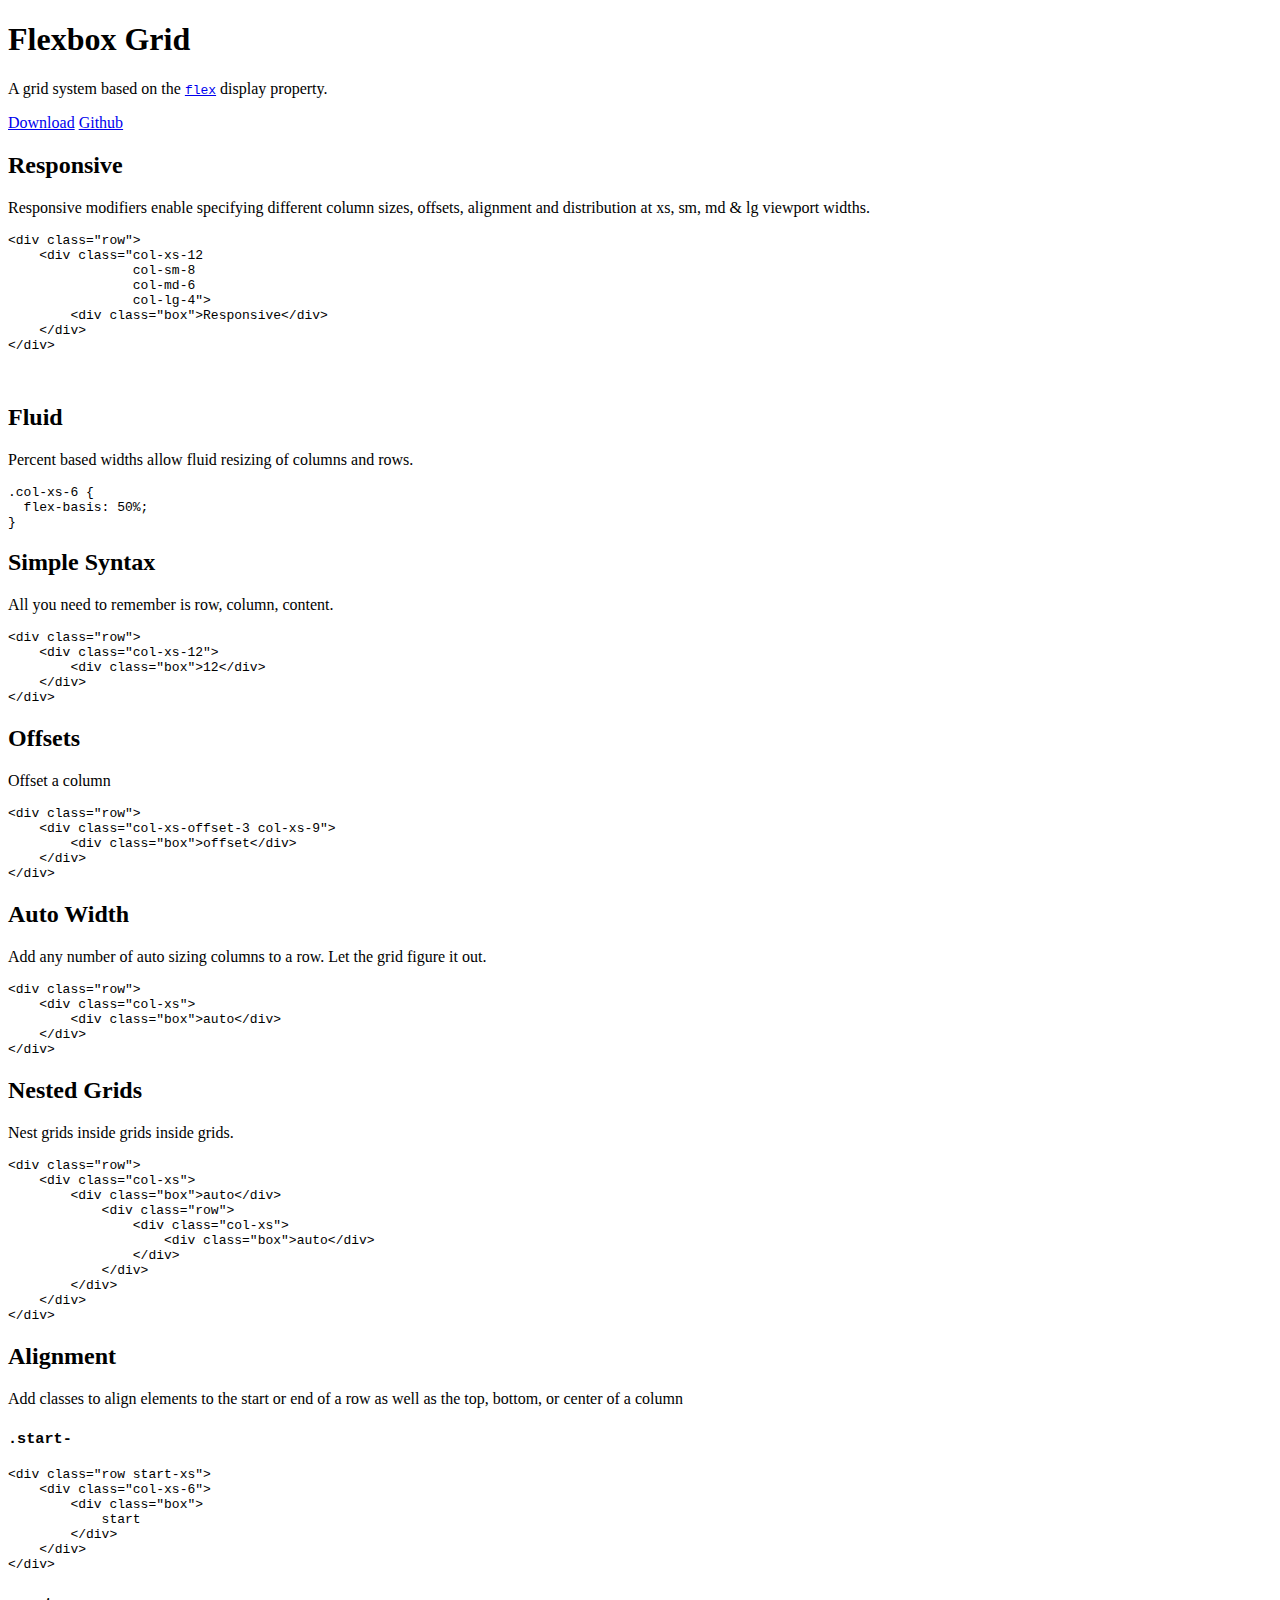
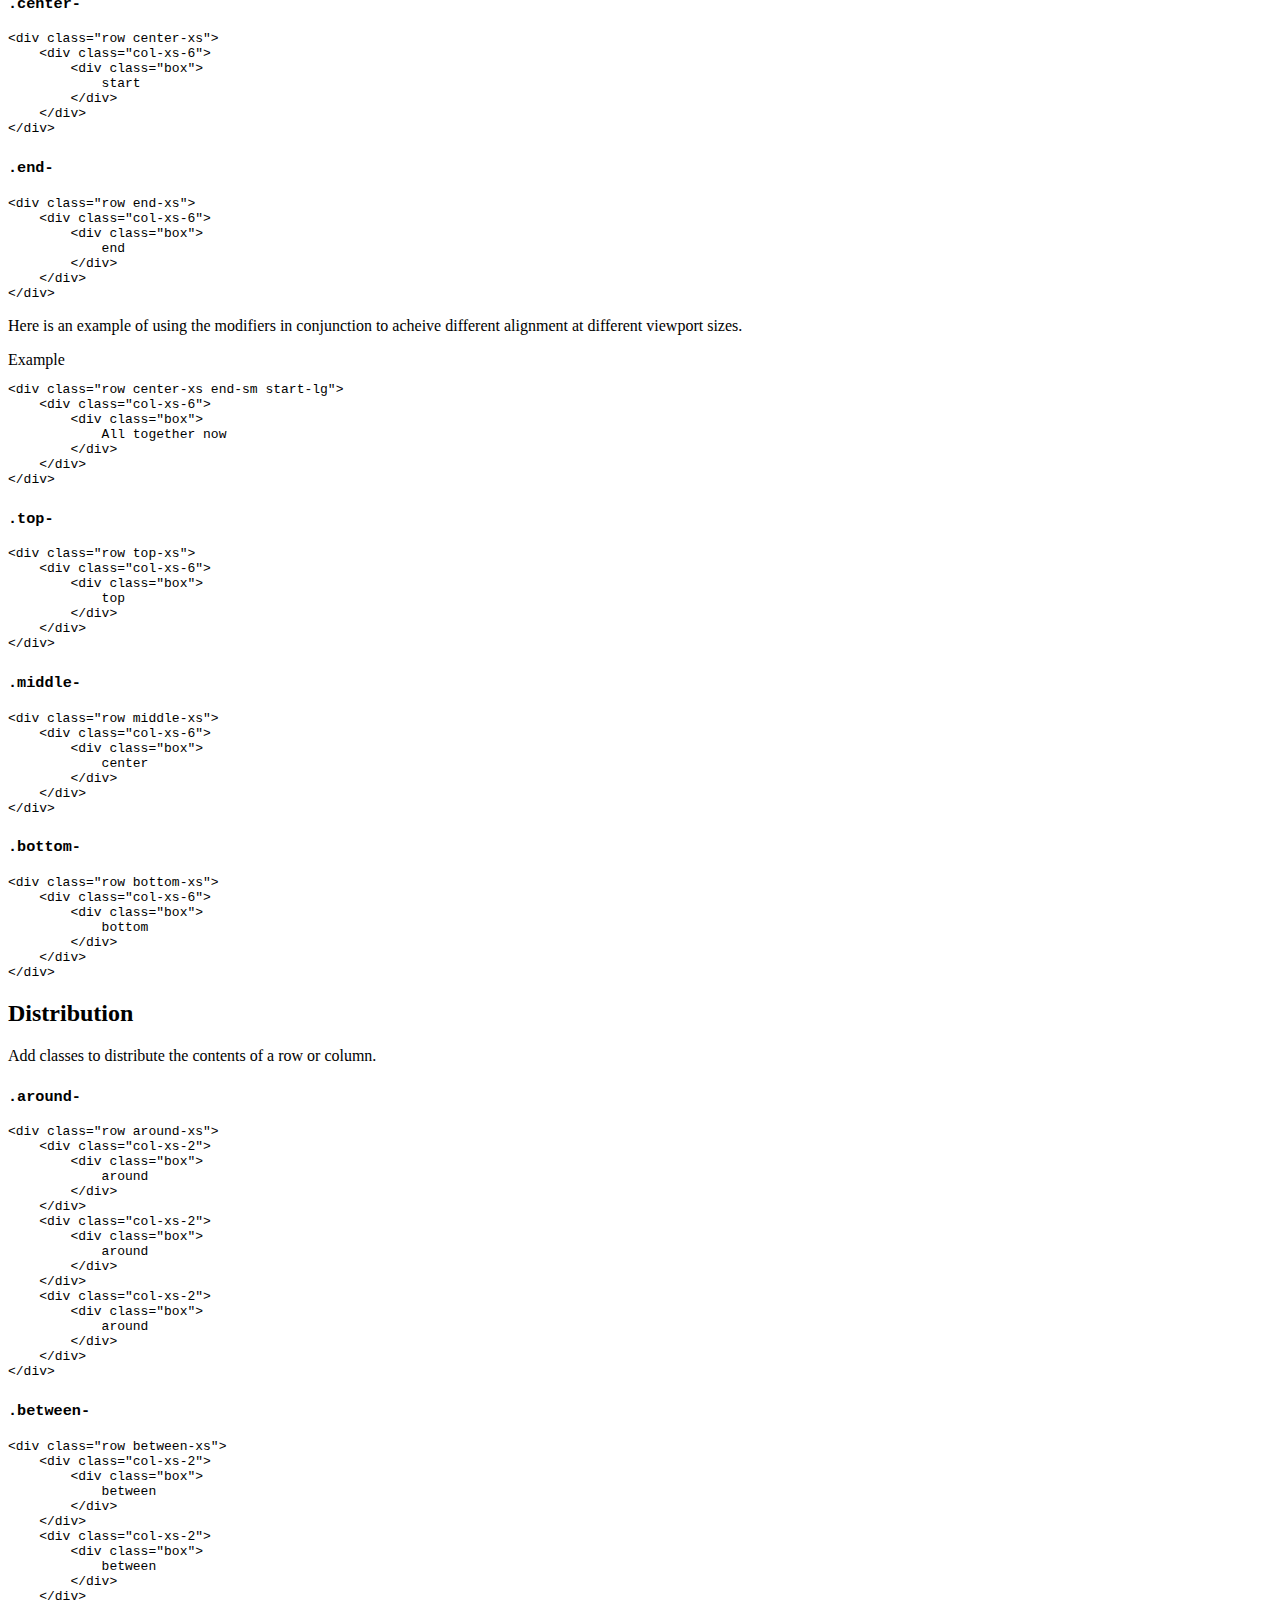
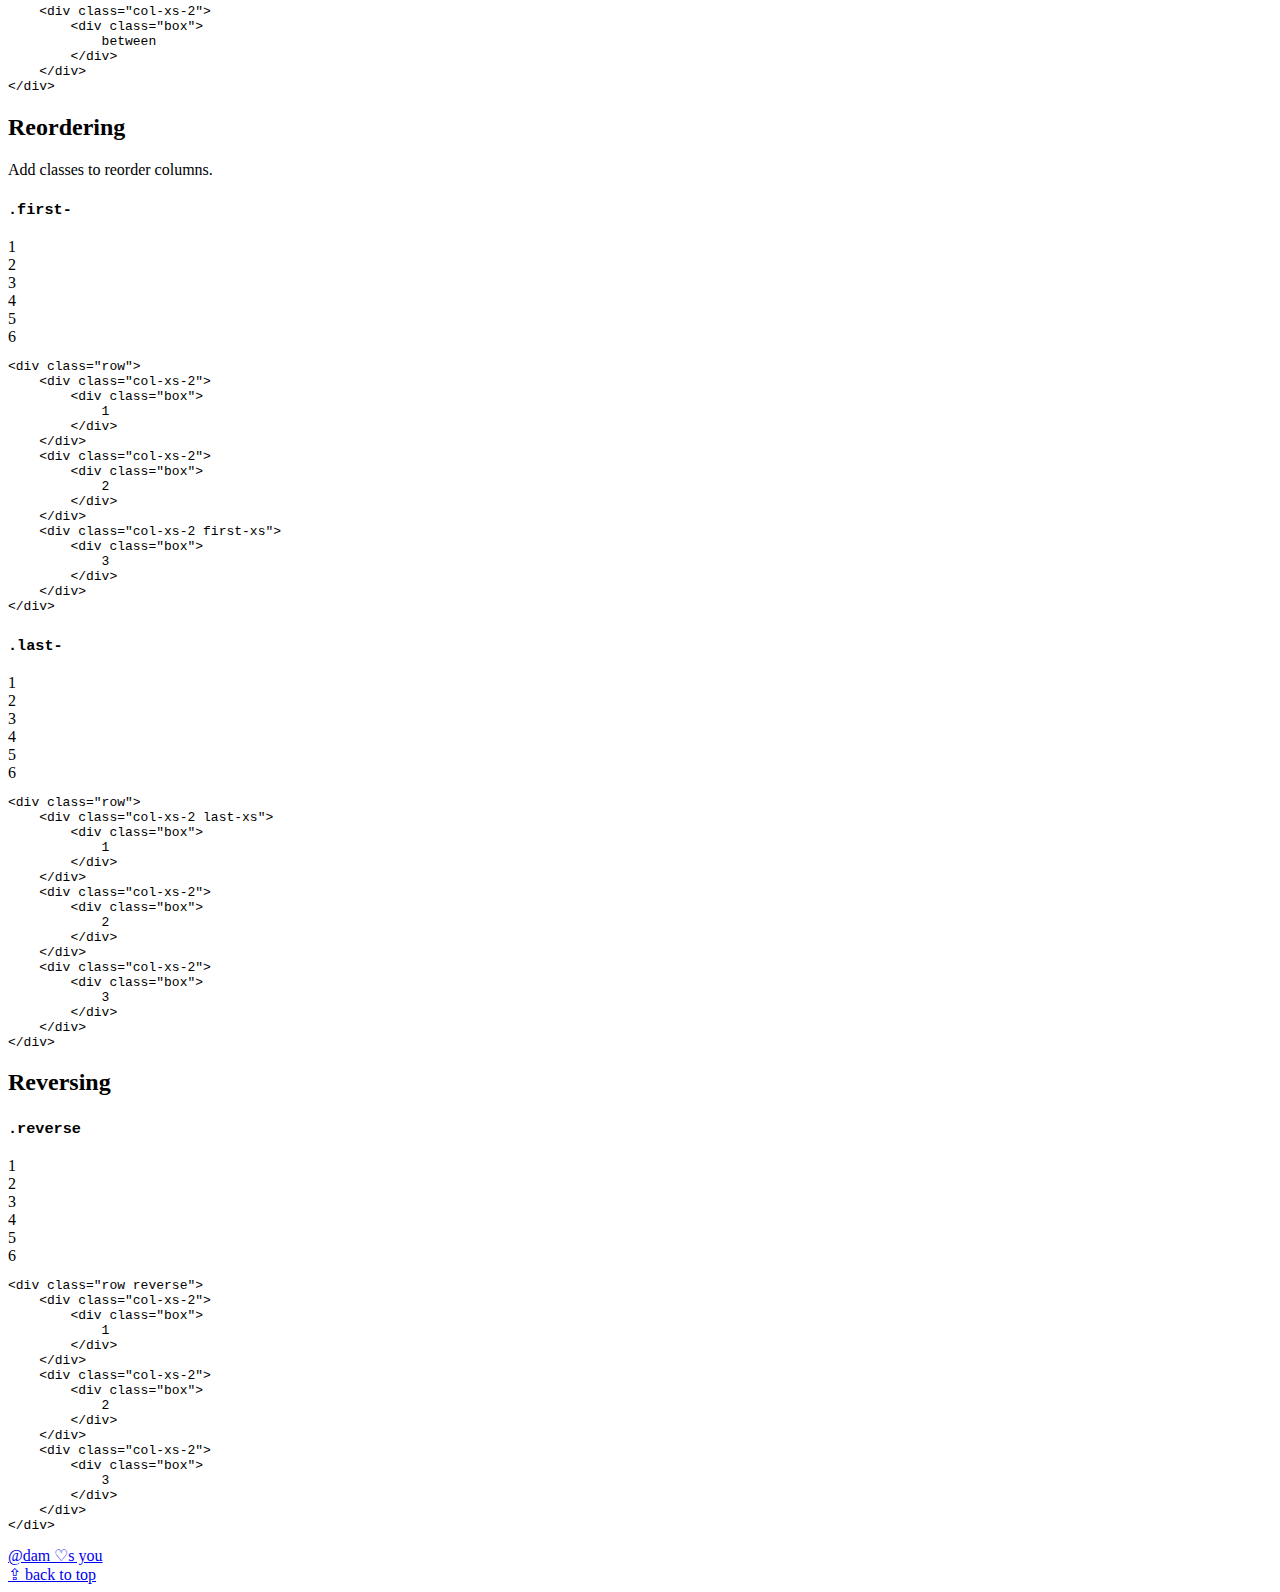
<file: libraries/flexboxgrid-6.2.0/src/index.html>
<!DOCTYPE HTML>

<html>

    <head>
        <meta charset="utf-8" />
        <meta http-equiv="X-UA-Compatible" content="IE=edge">
        <title>Flexbox Grid</title>
        <meta name="viewport" content="width=device-width, initial-scale=1">

        <style>
            <!-- build:include:dist ../css/index.min.css -->
            <!-- /build -->
        </style>
        <script>
          function loadCSS( href, before, media, callback ){
            "use strict";
            var ss = window.document.createElement( "link" );
            var ref = before || window.document.getElementsByTagName( "script" )[ 0 ];
            var sheets = window.document.styleSheets;
            ss.rel = "stylesheet";
            ss.href = href;
            ss.media = "only x";
            ref.parentNode.insertBefore( ss, ref );
            ss.onloadcssdefined = function( cb ){
              var defined;
              for( var i = 0; i < sheets.length; i++ ){
                if( sheets[ i ].href && sheets[ i ].href.indexOf( href ) > -1 ){
                  defined = true;
                }
              }
              if( defined ){
                cb();
              } else {
                setTimeout(function() {
                  ss.onloadcssdefined( cb );
                });
              }
            };
            ss.onloadcssdefined(function() {
              ss.media = media || "all";
            });
            return ss;
          }
          loadCSS( "//kristoferjoseph.com/font/bold.css" );
        </script>
        <noscript><link href="//kristoferjoseph.com/font/bold.css" rel="stylesheet"></noscript>
    </head>

    <body class="layout">

        <div class="page js-page">
            <header class="hero">
                <div class="row center-xs">
                     <h1 class="hero-headline">Flexbox Grid</h1>
                </div>
                <div class="row center-xs">
                    <p class="hero-copy">A grid system based on the <a href="http://caniuse.com/#search=flexbox"><code class="inline-anchor">flex</code></a> display
                        property.</p>
                </div>
                <div class="row center-xs">
                  <a class="button invisible-xs visible-md" href="https://github.com/kristoferjoseph/flexboxgrid/archive/v6.2.1.zip">Download</a>
                  <a class="button" href="https://github.com/kristoferjoseph/flexboxgrid">Github</a>

                </div>
            </header>


            <div class="wrap container-fluid">
                <a name="responsive"></a>
                <section class="page-section">
                     <h2>Responsive</h2>

                    <p>Responsive modifiers enable specifying different column sizes, offsets, alignment and distribution at xs,
                        sm, md &amp; lg viewport widths.</p>
                    <div class="row">
                        <div class="col-xs-12 col-sm-3 col-md-2 col-lg-1">
                            <div class="box-row"></div>
                        </div>
                        <div class="col-xs-6 col-sm-6 col-md-8 col-lg-10">
                            <div class="box-row"></div>
                        </div>
                        <div class="col-xs-6 col-sm-3 col-md-2 col-lg-1">
                            <div class="box-row"></div>
                        </div>
                    </div>
                    <div class="row">
                        <div class="col-xs-12 col-sm-3 col-md-2 col-lg-1">
                            <div class="box-row"></div>
                        </div>
                        <div class="col-xs-12 col-sm-9 col-md-10 col-lg-11">
                            <div class="box-row"></div>
                        </div>
                    </div>
                    <div class="row">
                        <div class="col-xs-10 col-sm-6 col-md-8 col-lg-10">
                            <div class="box-row"></div>
                        </div>
                        <div class="col-xs-2 col-sm-6 col-md-4 col-lg-2">
                            <div class="box-row"></div>
                        </div>
                    </div>
<pre><code>&lt;div class="row">
    &lt;div class="col-xs-12
                col-sm-8
                col-md-6
                col-lg-4">
        &lt;div class="box">Responsive&lt;/div>
    &lt;/div>
&lt;/div></code></pre>
                </section>

                <a name="fluid"></a>
                <section class="page-section">
                     <br>
                     <h2>Fluid</h2>

                    <p>Percent based widths allow fluid resizing of columns and rows.</p>
                    <div class="row">
                        <div class="col-xs-12">
                            <div class="box-row"></div>
                        </div>
                    </div>
                    <div class="row">
                        <div class="col-xs-1">
                            <div class="box-row"></div>
                        </div>
                        <div class="col-xs-11">
                            <div class="box-row"></div>
                        </div>
                    </div>
                    <div class="row">
                        <div class="col-xs-2">
                            <div class="box-row"></div>
                        </div>
                        <div class="col-xs-10">
                            <div class="box-row"></div>
                        </div>
                    </div>
                    <div class="row">
                        <div class="col-xs-3">
                            <div class="box-row"></div>
                        </div>
                        <div class="col-xs-9">
                            <div class="box-row"></div>
                        </div>
                    </div>
                    <div class="row">
                        <div class="col-xs-4">
                            <div class="box-row"></div>
                        </div>
                        <div class="col-xs-8">
                            <div class="box-row"></div>
                        </div>
                    </div>
                    <div class="row">
                        <div class="col-xs-5">
                            <div class="box-row"></div>
                        </div>
                        <div class="col-xs-7">
                            <div class="box-row"></div>
                        </div>
                    </div>
                    <div class="row">
                        <div class="col-xs-6">
                            <div class="box-row"></div>
                        </div>
                        <div class="col-xs-6">
                            <div class="box-row"></div>
                        </div>
                    </div>
<pre><code>.col-xs-6 {
  flex-basis: 50%;
}</code></pre>

                </section>

                <a name="syntax"></a>
                <section class="page-section">
                     <h2>Simple Syntax</h2>

                    <p>All you need to remember is row, column, content.</p>
<pre><code>&lt;div class="row">
    &lt;div class="col-xs-12">
        &lt;div class="box">12&lt;/div>
    &lt;/div>
&lt;/div></code></pre>

                </section>

                <a name="offsets"></a>
                <section class="page-section">
                     <h2>Offsets</h2>

                    <p>Offset a column</p>
                    <div class="row">
                        <div class="col-xs-offset-11 col-xs-1">
                            <div class="box-row"></div>
                        </div>
                    </div>
                    <div class="row">
                        <div class="col-xs-offset-10 col-xs-2">
                            <div class="box-row"></div>
                        </div>
                    </div>
                    <div class="row">
                        <div class="col-xs-offset-9 col-xs-3">
                            <div class="box-row"></div>
                        </div>
                    </div>
                    <div class="row">
                        <div class="col-xs-offset-8 col-xs-4">
                            <div class="box-row"></div>
                        </div>
                    </div>
                    <div class="row">
                        <div class="col-xs-offset-7 col-xs-5">
                            <div class="box-row"></div>
                        </div>
                    </div>
                    <div class="row">
                        <div class="col-xs-offset-6 col-xs-6">
                            <div class="box-row"></div>
                        </div>
                    </div>
                    <div class="row">
                        <div class="col-xs-offset-5 col-xs-7">
                            <div class="box-row"></div>
                        </div>
                    </div>
                    <div class="row">
                        <div class="col-xs-offset-4 col-xs-8">
                            <div class="box-row"></div>
                        </div>
                    </div>
                    <div class="row">
                        <div class="col-xs-offset-3 col-xs-9">
                            <div class="box-row"></div>
                        </div>
                    </div>
                    <div class="row">
                        <div class="col-xs-offset-2 col-xs-10">
                            <div class="box-row"></div>
                        </div>
                    </div>
                    <div class="row">
                        <div class="col-xs-offset-1 col-xs-11">
                            <div class="box-row"></div>
                        </div>
                    </div>
<pre><code>&lt;div class="row">
    &lt;div class="col-xs-offset-3 col-xs-9">
        &lt;div class="box">offset&lt;/div>
    &lt;/div>
&lt;/div></code></pre>

                </section>

                <a name="auto"></a>
                <section class="page-section">
                     <h2>Auto Width</h2>

                    <p>Add any number of auto sizing columns to a row. Let the grid figure it out.</p>
                    <div
                    class="row">
                        <div class="col-xs">
                            <div class="box-row"></div>
                        </div>
                        <div class="col-xs">
                            <div class="box-row"></div>
                        </div>
            </div>
            <div class="row">
                <div class="col-xs">
                    <div class="box-row"></div>
                </div>
                <div class="col-xs">
                    <div class="box-row"></div>
                </div>
                <div class="col-xs">
                    <div class="box-row"></div>
                </div>
            </div>
<pre><code>&lt;div class="row">
    &lt;div class="col-xs">
        &lt;div class="box">auto&lt;/div>
    &lt;/div>
&lt;/div></code></pre>

            </section>

            <a name="nested"></a>
            <section class="page-section">
                 <h2>Nested Grids</h2>

                <p>Nest grids inside grids inside grids.</p>
                <div class="row">
                    <div class="col-xs-7">
                        <div class="box box-container">
                            <div class="row">
                                <div class="col-xs-9">
                                    <div class="box-first box-container">
                                        <div class="row">
                                            <div class="col-xs-4">
                                                <div class="box-nested"></div>
                                            </div>
                                            <div class="col-xs-8">
                                                <div class="box-nested"></div>
                                            </div>
                                        </div>
                                    </div>
                                </div>
                                <div class="col-xs-3">
                                    <div class="box-first box-container">
                                        <div class="row">
                                            <div class="col-xs">
                                                <div class="box-nested"></div>
                                            </div>
                                        </div>
                                    </div>
                                </div>
                            </div>
                        </div>
                    </div>
                    <div class="col-xs-5">
                        <div class="box box-container">
                            <div class="row">
                                <div class="col-xs-12">
                                    <div class="box-first box-container">
                                        <div class="row">
                                            <div class="col-xs-6">
                                                <div class="box-nested"></div>
                                            </div>
                                            <div class="col-xs-6">
                                                <div class="box-nested"></div>
                                            </div>
                                        </div>
                                    </div>
                                </div>
                            </div>
                        </div>
                    </div>
                </div>
<pre><code>&lt;div class="row">
    &lt;div class="col-xs">
        &lt;div class="box">auto&lt;/div>
            &lt;div class="row">
                &lt;div class="col-xs">
                    &lt;div class="box">auto&lt;/div>
                &lt;/div>
            &lt;/div>
        &lt;/div>
    &lt;/div>
&lt;/div></code></pre>

            </section>

            <a name="alignment"></a>
            <section class="page-section">
                 <h2>Alignment</h2>

                <p>Add classes to align elements to the start or end of a row as well as the top,
                    bottom, or center of a column</p>
                    <h3><code>.start-</code></h3>

                <div class="row">
                    <div class="col-xs-12">
                        <div class="box box-container">
                            <div class="row start-xs">
                                <div class="col-xs-6">
                                    <div class="box-nested"></div>
                                </div>
                            </div>
                        </div>
                    </div>
                </div>
<pre><code>&lt;div class="row start-xs">
    &lt;div class="col-xs-6">
        &lt;div class="box">
            start
        &lt;/div>
    &lt;/div>
&lt;/div>
</code></pre>


                <h3><code>.center-</code></h3>

                <div class="row">
                    <div class="col-xs-12">
                        <div class="box box-container">
                            <div class="row center-xs">
                                <div class="col-xs-6">
                                    <div class="box-nested"></div>
                                </div>
                            </div>
                        </div>
                    </div>
                </div>
<pre><code>&lt;div class="row center-xs">
    &lt;div class="col-xs-6">
        &lt;div class="box">
            start
        &lt;/div>
    &lt;/div>
&lt;/div>
</code></pre>

                <h3><code>.end-</code></h3>

                <div class="row">
                    <div class="col-xs-12">
                        <div class="box box-container">
                            <div class="row end-xs">
                                <div class="col-xs-6">
                                    <div class="box-nested"></div>
                                </div>
                            </div>
                        </div>
                    </div>
                </div>
<pre><code>&lt;div class="row end-xs">
    &lt;div class="col-xs-6">
        &lt;div class="box">
            end
        &lt;/div>
    &lt;/div>
&lt;/div>
</code></pre>

                <p>Here is an example of using the modifiers in conjunction to acheive different alignment at different viewport sizes. </p>
                <div class="row">
                    <div class="col-xs-12">
                        <div class="box box-container">
                            <div class="row center-xs end-sm start-lg">
                                <div class="col-xs-6">
                                    <div class="box-nested"></div>
                                </div>
                            </div>
                        </div>
                    </div>
                </div>Example
<pre><code>&lt;div class="row center-xs end-sm start-lg">
    &lt;div class="col-xs-6">
        &lt;div class="box">
            All together now
        &lt;/div>
    &lt;/div>
&lt;/div>
</code></pre>

                <h3><code>.top-</code></h3>

                <div class="row top-xs">
                    <div class="col-xs-6">
                        <div class="box-large"></div>
                    </div>
                    <div class="col-xs-6">
                        <div class="box"></div>
                    </div>
                </div>
<pre><code>&lt;div class="row top-xs">
    &lt;div class="col-xs-6">
        &lt;div class="box">
            top
        &lt;/div>
    &lt;/div>
&lt;/div>
</code></pre>

                <h3><code>.middle-</code></h3>

                <div class="row middle-xs">
                    <div class="col-xs-6">
                        <div class="box-large"></div>
                    </div>
                    <div class="col-xs-6">
                        <div class="box"></div>
                    </div>
                </div>
<pre><code>&lt;div class="row middle-xs">
    &lt;div class="col-xs-6">
        &lt;div class="box">
            center
        &lt;/div>
    &lt;/div>
&lt;/div>
</code></pre>

                <h3><code>.bottom-</code></h3>

                <div class="row bottom-xs">
                    <div class="col-xs-6">
                        <div class="box-large"></div>
                    </div>
                    <div class="col-xs-6">
                        <div class="box"></div>
                    </div>
                </div>
<pre><code>&lt;div class="row bottom-xs">
    &lt;div class="col-xs-6">
        &lt;div class="box">
            bottom
        &lt;/div>
    &lt;/div>
&lt;/div>
</code></pre>

            </section>

            <a name="distribution"></a>
            <section class="page-section">
                 <h2>Distribution</h2>

                <p>Add classes to distribute the contents of a row or column.</p>
                <h3><code>.around-</code></h3>

                <div class="row">
                    <div class="col-xs-12">
                        <div class="box box-container">
                            <div class="row around-xs">
                                <div class="col-xs-2">
                                    <div class="box-nested"></div>
                                </div>
                                <div class="col-xs-2">
                                    <div class="box-nested"></div>
                                </div>
                                <div class="col-xs-2">
                                    <div class="box-nested"></div>
                                </div>
                            </div>
                        </div>
                    </div>
                </div>
<pre><code>&lt;div class="row around-xs">
    &lt;div class="col-xs-2">
        &lt;div class="box">
            around
        &lt;/div>
    &lt;/div>
    &lt;div class="col-xs-2">
        &lt;div class="box">
            around
        &lt;/div>
    &lt;/div>
    &lt;div class="col-xs-2">
        &lt;div class="box">
            around
        &lt;/div>
    &lt;/div>
&lt;/div>
</code></pre>

                <h3><code>.between-</code></h3>

                <div class="row">
                    <div class="col-xs-12">
                        <div class="box box-container">
                            <div class="row between-xs">
                                <div class="col-xs-2">
                                    <div class="box-nested"></div>
                                </div>
                                <div class="col-xs-2">
                                    <div class="box-nested"></div>
                                </div>
                                <div class="col-xs-2">
                                    <div class="box-nested"></div>
                                </div>
                            </div>
                        </div>
                    </div>
                </div>
<pre><code>&lt;div class="row between-xs">
    &lt;div class="col-xs-2">
        &lt;div class="box">
            between
        &lt;/div>
    &lt;/div>
    &lt;div class="col-xs-2">
        &lt;div class="box">
            between
        &lt;/div>
    &lt;/div>
    &lt;div class="col-xs-2">
        &lt;div class="box">
            between
        &lt;/div>
    &lt;/div>
&lt;/div>
</code></pre>

            </section>

            <a name="reordering"></a>
            <section class="page-section">
                 <h2>Reordering</h2>

                <p>Add classes to reorder columns.</p>
                <h3><code>.first-</code></h3>

                <div class="row">
                    <div class="col-xs-12">
                        <div class="box box-container">
                            <div class="row">
                                <div class="col-xs-2">
                                    <div class="box-first">1</div>
                                </div>
                                <div class="col-xs-2">
                                    <div class="box-first">2</div>
                                </div>
                                <div class="col-xs-2">
                                    <div class="box-first">3</div>
                                </div>
                                <div class="col-xs-2">
                                    <div class="box-first">4</div>
                                </div>
                                <div class="col-xs-2">
                                    <div class="box-first">5</div>
                                </div>
                                <div class="col-xs-2 first-xs">
                                    <div class="box-nested">6</div>
                                </div>
                            </div>
                        </div>
                    </div>
                </div>
<pre><code>&lt;div class="row">
    &lt;div class="col-xs-2">
        &lt;div class="box">
            1
        &lt;/div>
    &lt;/div>
    &lt;div class="col-xs-2">
        &lt;div class="box">
            2
        &lt;/div>
    &lt;/div>
    &lt;div class="col-xs-2 first-xs">
        &lt;div class="box">
            3
        &lt;/div>
    &lt;/div>
&lt;/div>
</code></pre>

                <h3><code>.last-</code></h3>

                <div class="row">
                    <div class="col-xs-12">
                        <div class="box box-container">
                            <div class="row">
                                <div class="col-xs-2 last-xs">
                                    <div class="box-nested">1</div>
                                </div>
                                <div class="col-xs-2">
                                    <div class="box-first">2</div>
                                </div>
                                <div class="col-xs-2">
                                    <div class="box-first">3</div>
                                </div>
                                <div class="col-xs-2">
                                    <div class="box-first">4</div>
                                </div>
                                <div class="col-xs-2">
                                    <div class="box-first">5</div>
                                </div>
                                <div class="col-xs-2">
                                    <div class="box-first">6</div>
                                </div>
                            </div>
                        </div>
                    </div>
                </div>
<pre><code>&lt;div class="row">
    &lt;div class="col-xs-2 last-xs">
        &lt;div class="box">
            1
        &lt;/div>
    &lt;/div>
    &lt;div class="col-xs-2">
        &lt;div class="box">
            2
        &lt;/div>
    &lt;/div>
    &lt;div class="col-xs-2">
        &lt;div class="box">
            3
        &lt;/div>
    &lt;/div>
&lt;/div>
</code></pre>

            </section>

            <a name="reversing"></a>
            <section class="page-section">
                 <h2>Reversing</h2>

                 <h3><code>.reverse</code></h3>

                <div class="row">
                    <div class="col-xs-12">
                        <div class="box box-container">
                            <div class="row reverse">
                                <div class="col-xs-2">
                                    <div class="box-nested">1</div>
                                </div>
                                <div class="col-xs-2">
                                    <div class="box-nested">2</div>
                                </div>
                                <div class="col-xs-2">
                                    <div class="box-nested">3</div>
                                </div>
                                <div class="col-xs-2">
                                    <div class="box-nested">4</div>
                                </div>
                                <div class="col-xs-2">
                                    <div class="box-nested">5</div>
                                </div>
                                <div class="col-xs-2">
                                    <div class="box-nested">6</div>
                                </div>
                            </div>
                        </div>
                    </div>
                </div>
<pre><code>&lt;div class="row reverse">
    &lt;div class="col-xs-2">
        &lt;div class="box">
            1
        &lt;/div>
    &lt;/div>
    &lt;div class="col-xs-2">
        &lt;div class="box">
            2
        &lt;/div>
    &lt;/div>
    &lt;div class="col-xs-2">
        &lt;div class="box">
            3
        &lt;/div>
    &lt;/div>
&lt;/div>
</code></pre>

            </section>
            <footer class="page-footer">
                <div class="row">
                    <div class="col-xs start"> <a class="tag" href="http://twitter.com/dam">
                            @dam ♡s you
                    </a>

                    </div>
                    <div class="col-xs end"> <a class="link-top" href="#top">⇪ back to top</a>

                    </div>
                </div>
            </footer>
        </div>
        </div>
        <script>
          (function() {
            document.addEventListener('DOMContentLoaded', function(e) {
              var code = document.createElement('script');
              code.src = 'js/index.js';
              var script = document.getElementsByTagName('script')[0];
              script.parentNode.insertBefore(code, script);
            });
          }());
        </script>
        <script src="//localhost:35729/livereload.js"></script>
    </body>

</html>
</file>
